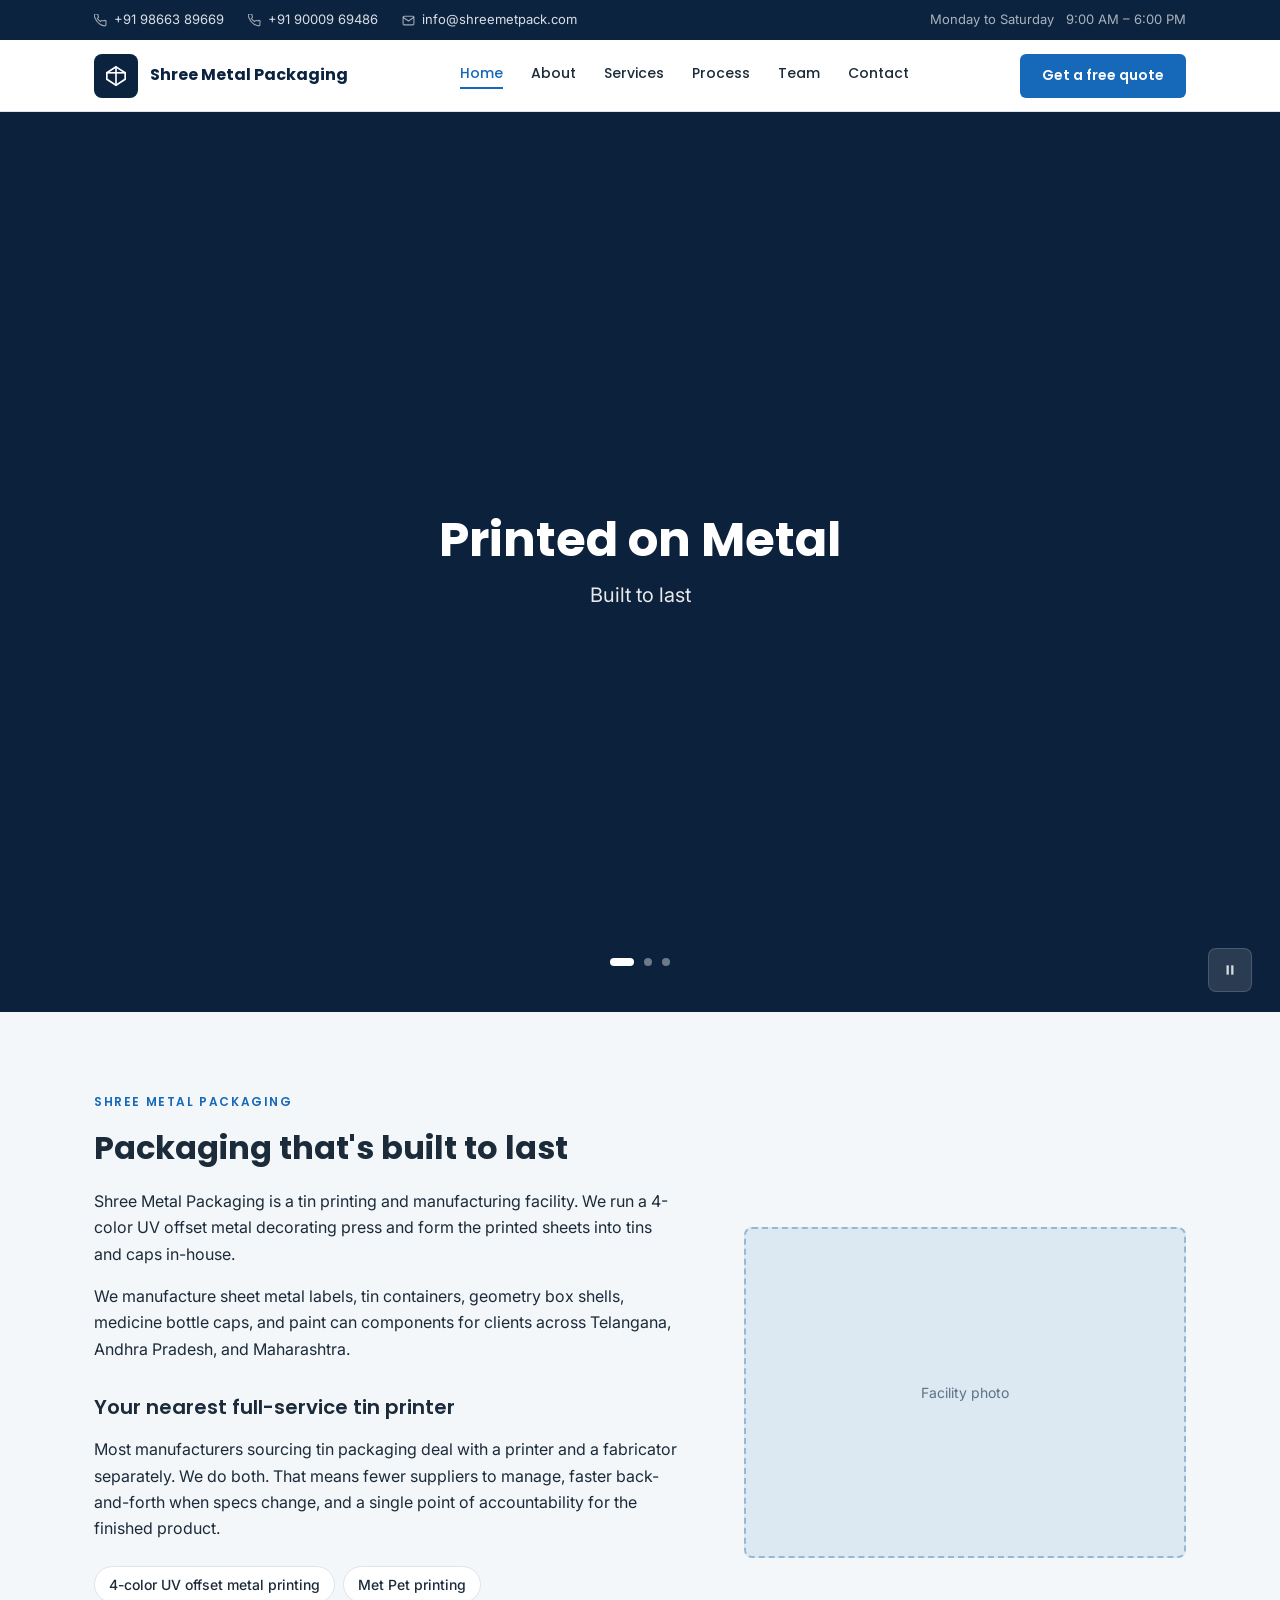
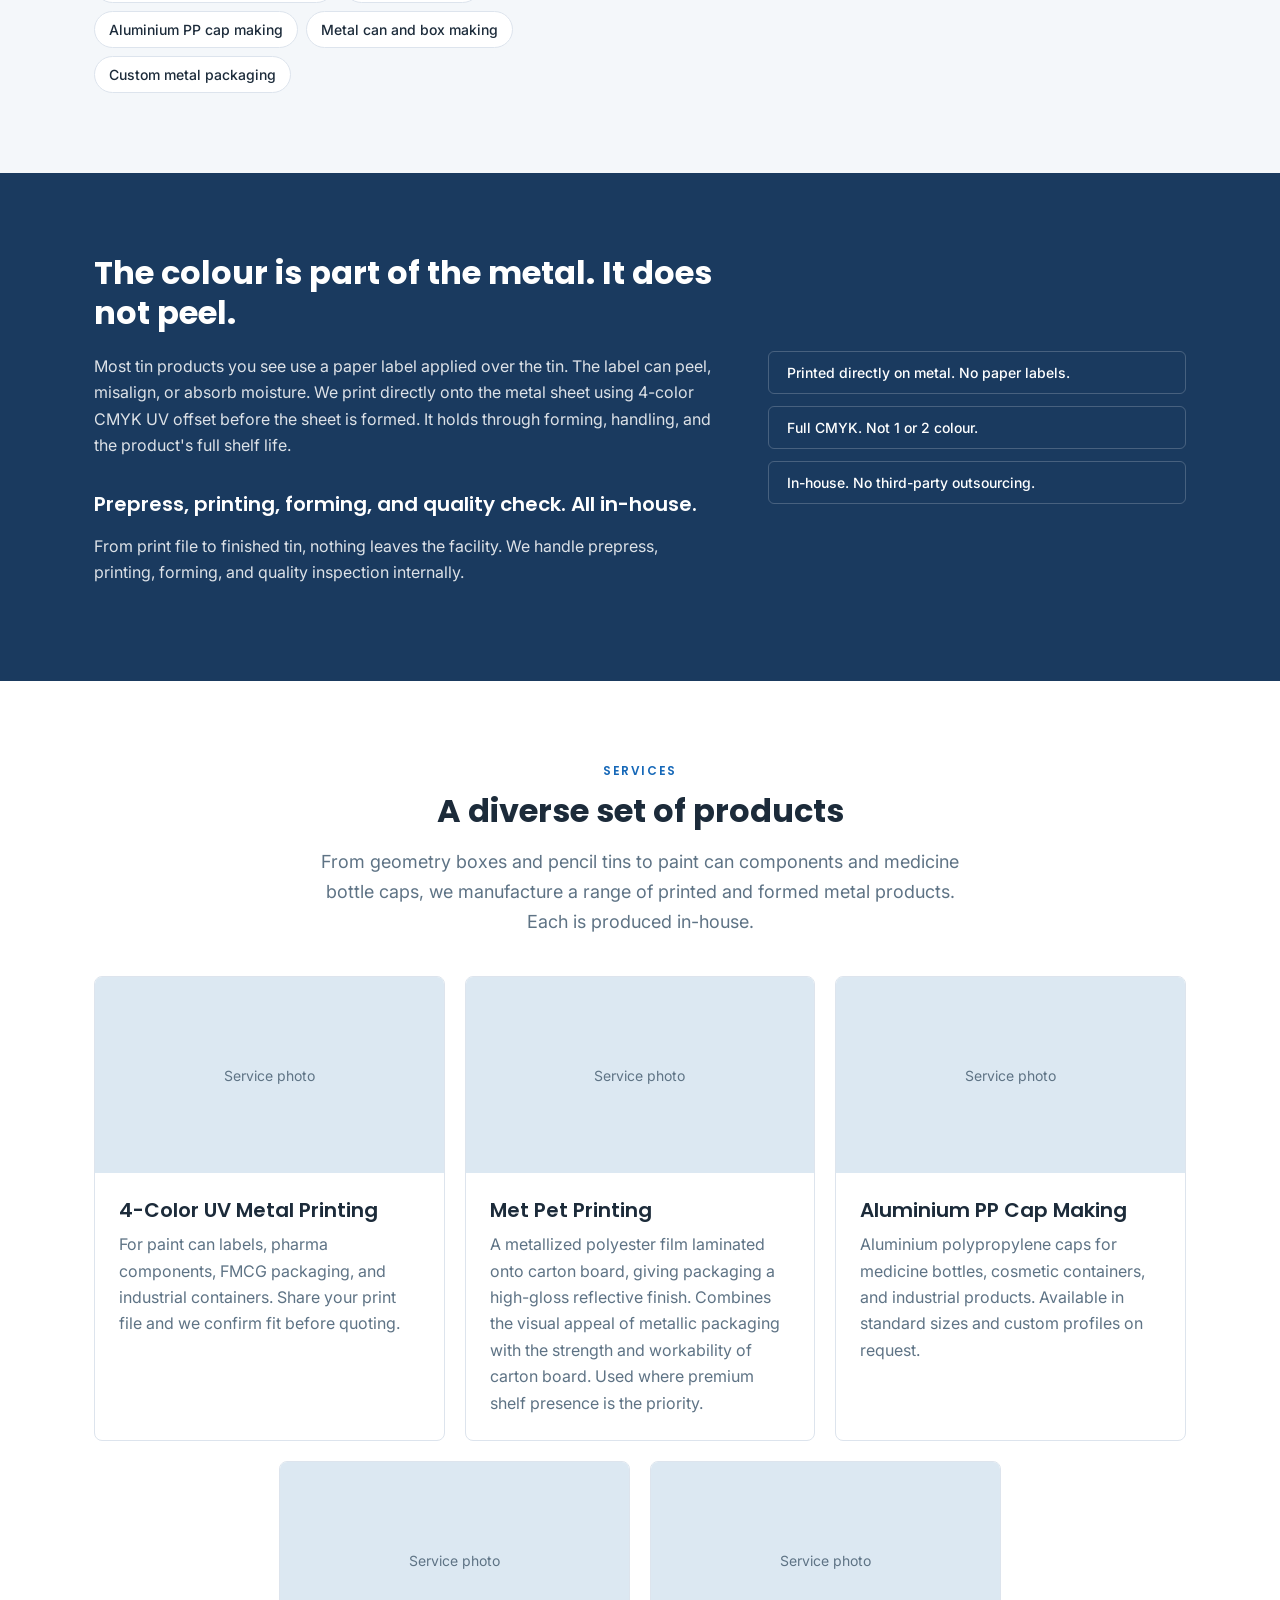
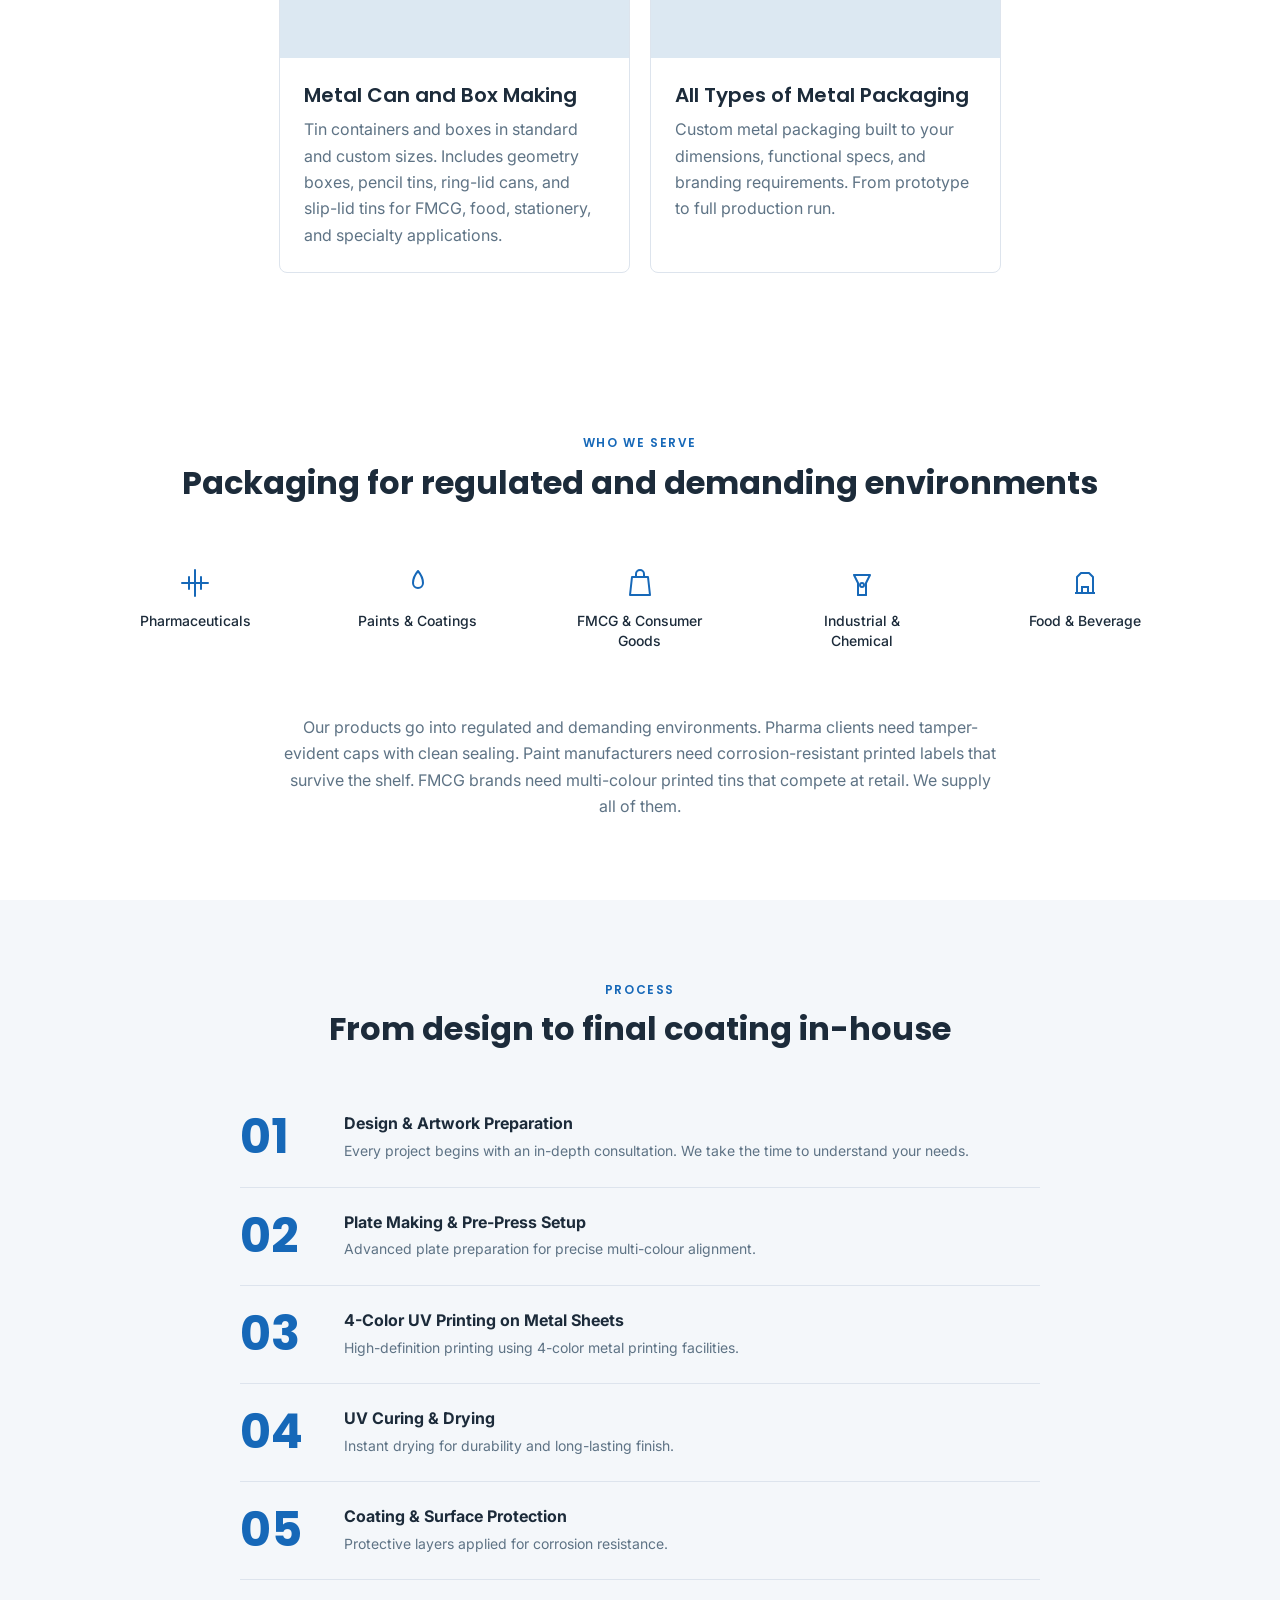
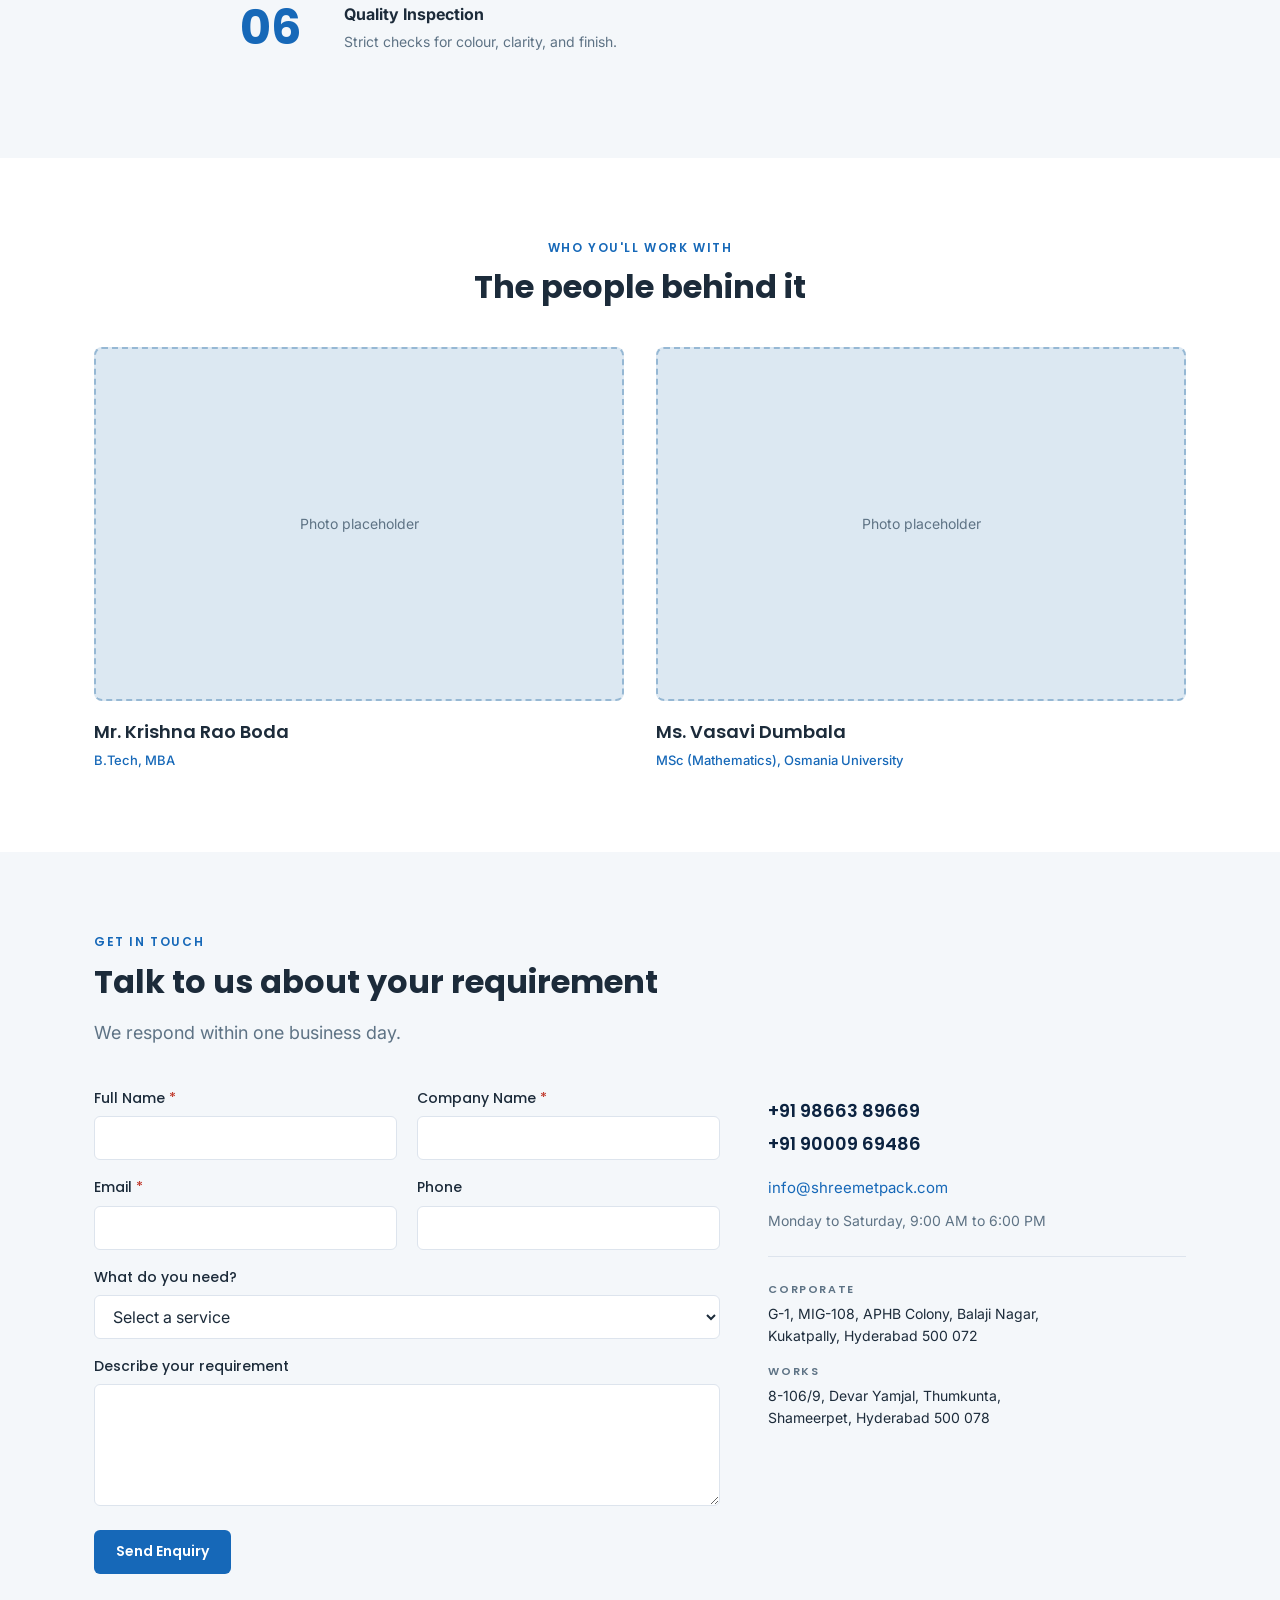
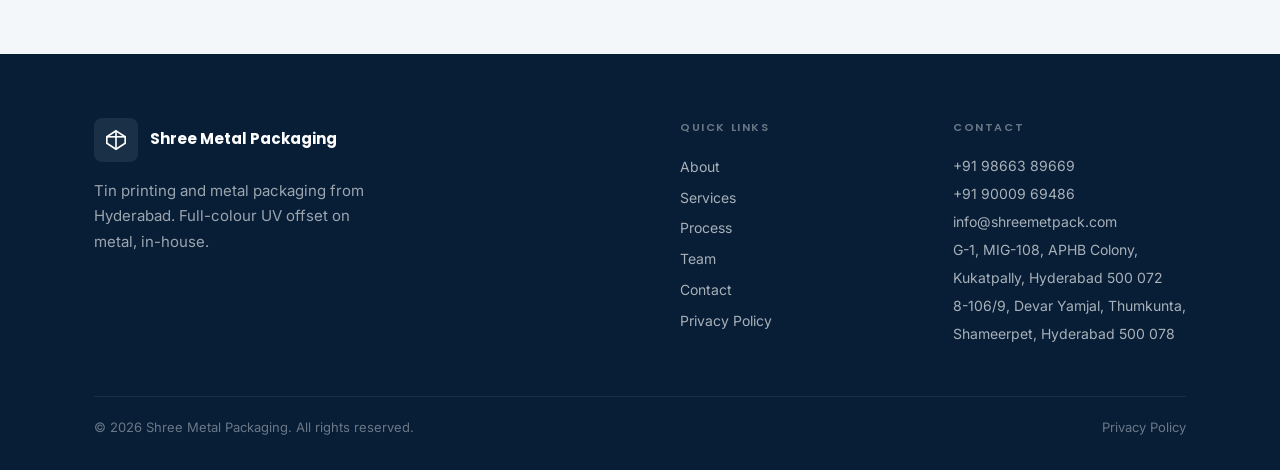
<file: index.html>
<!DOCTYPE html>
<html lang="en">
<head>
  <meta charset="UTF-8" />
  <meta name="viewport" content="width=device-width, initial-scale=1.0" />
  <title>Shree Metal Packaging | Metal Tin Printing and Packaging, Hyderabad</title>
  <meta name="description" content="In-house 4-color UV offset metal printing, tin making, and cap manufacturing from our Hyderabad facility. Serving pharma, FMCG, paint, and industrial manufacturers across South India." />
  <link rel="preconnect" href="https://fonts.googleapis.com" />
  <link rel="preconnect" href="https://fonts.gstatic.com" crossorigin />
  <link href="https://fonts.googleapis.com/css2?family=Inter:wght@400;500&family=Poppins:wght@400;500;600;700&display=swap" rel="stylesheet" />
  <link rel="stylesheet" href="css/main.css" />
</head>
<body>

<a class="skip-link" href="#main-content">Skip to main content</a>

<!-- ── TOPBAR ─────────────────────────────────────────── -->
<div class="topbar">
  <div class="container">
    <div class="topbar-left">
      <div class="topbar-item">
        <svg viewBox="0 0 24 24" aria-hidden="true"><path d="M22 16.92v3a2 2 0 01-2.18 2 19.79 19.79 0 01-8.63-3.07A19.5 19.5 0 013.07 9.81 19.79 19.79 0 01.4 1.14 2 2 0 012.38 0h3a2 2 0 012 1.72 12.84 12.84 0 00.7 2.81 2 2 0 01-.45 2.11L6.09 7.91a16 16 0 006 6l1.27-1.27a2 2 0 012.11-.45 12.84 12.84 0 002.81.7A2 2 0 0122 14.92z"/></svg>
        <a href="tel:+919866389669">+91 98663 89669</a>
      </div>
      <div class="topbar-item">
        <svg viewBox="0 0 24 24" aria-hidden="true"><path d="M22 16.92v3a2 2 0 01-2.18 2 19.79 19.79 0 01-8.63-3.07A19.5 19.5 0 013.07 9.81 19.79 19.79 0 01.4 1.14 2 2 0 012.38 0h3a2 2 0 012 1.72 12.84 12.84 0 00.7 2.81 2 2 0 01-.45 2.11L6.09 7.91a16 16 0 006 6l1.27-1.27a2 2 0 012.11-.45 12.84 12.84 0 002.81.7A2 2 0 0122 14.92z"/></svg>
        <a href="tel:+919000969486">+91 90009 69486</a>
      </div>
      <div class="topbar-item">
        <svg viewBox="0 0 24 24" aria-hidden="true"><path d="M4 4h16c1.1 0 2 .9 2 2v12c0 1.1-.9 2-2 2H4c-1.1 0-2-.9-2-2V6c0-1.1.9-2 2-2z"/><polyline points="22,6 12,13 2,6"/></svg>
        <a href="mailto:info@shreemetpack.com">info@shreemetpack.com</a>
      </div>
    </div>
    <span class="topbar-hours">Monday to Saturday &nbsp; 9:00 AM – 6:00 PM</span>
  </div>
</div>

<!-- ── HEADER ─────────────────────────────────────────── -->
<header>
  <div class="container">
    <div class="header-inner">
      <a href="#hero" class="logo" aria-label="Shree Metal Packaging — home">
        <div class="logo-box" aria-hidden="true">
          <svg viewBox="0 0 24 24"><polygon points="12 2 22 8.5 22 15.5 12 22 2 15.5 2 8.5 12 2"/><line x1="12" y1="2" x2="12" y2="22"/><line x1="2" y1="8.5" x2="22" y2="8.5"/></svg>
        </div>
        <span class="logo-name">Shree Metal Packaging</span>
      </a>

      <nav class="nav-links" aria-label="Main navigation">
        <a href="#hero">Home</a>
        <a href="#about">About</a>
        <a href="#services">Services</a>
        <a href="#process">Process</a>
        <a href="#team">Team</a>
        <a href="#contact">Contact</a>
      </nav>

      <a href="#contact" class="btn-primary header-cta">Get a free quote</a>

      <button class="hamburger" id="hamburger" aria-label="Toggle navigation menu" aria-expanded="false" aria-controls="mobileNav">
        <span></span><span></span><span></span>
      </button>
    </div>
  </div>

  <nav class="mobile-nav" id="mobileNav" aria-label="Mobile navigation">
    <a href="#hero">Home</a>
    <a href="#about">About</a>
    <a href="#services">Services</a>
    <a href="#process">Process</a>
    <a href="#team">Team</a>
    <a href="#contact">Contact</a>
    <a href="#contact" class="btn-primary mobile-cta">Get a free quote</a>
  </nav>
</header>

<main id="main-content">

<!-- ── HERO ───────────────────────────────────────────── -->
<section id="hero" class="hero-slider" tabindex="0" aria-label="Introduction">

  <div class="hero-slide active" aria-hidden="false">
    <div class="slide-bg slide-bg-1" role="img" aria-label="4-colour press running a sheet"></div>
    <div class="slide-overlay" aria-hidden="true"></div>
    <div class="slide-content">
      <h1>Printed on Metal</h1>
      <p class="hero-sub">Built to last</p>
    </div>
  </div>

  <div class="hero-slide" aria-hidden="true">
    <div class="slide-bg slide-bg-2" role="img" aria-label="Finished products: geometry boxes, paint cans, caps"></div>
    <div class="slide-overlay" aria-hidden="true"></div>
    <div class="slide-content">
      <h1>Geometry Boxes to Paint Cans</h1>
      <p class="hero-sub">Printed and formed in-house</p>
    </div>
  </div>

  <div class="hero-slide" aria-hidden="true">
    <div class="slide-bg slide-bg-3" role="img" aria-label="Wide facility floor shot"></div>
    <div class="slide-overlay" aria-hidden="true"></div>
    <div class="slide-content">
      <h1>Shree Metal Packaging</h1>
      <p class="hero-sub">Hyderabad, India</p>
    </div>
  </div>

  <div class="hero-dots" role="tablist" aria-label="Hero slides">
    <button class="hero-dot active" role="tab" aria-selected="true" aria-label="Slide 1 of 3"></button>
    <button class="hero-dot" role="tab" aria-selected="false" aria-label="Slide 2 of 3"></button>
    <button class="hero-dot" role="tab" aria-selected="false" aria-label="Slide 3 of 3"></button>
  </div>

  <button class="hero-pause" id="heroPause" aria-label="Pause slideshow">
    <svg class="icon-pause" viewBox="0 0 24 24" aria-hidden="true"><rect x="6" y="4" width="4" height="16"/><rect x="14" y="4" width="4" height="16"/></svg>
    <svg class="icon-play" viewBox="0 0 24 24" aria-hidden="true"><polygon points="5 3 19 12 5 21 5 3"/></svg>
  </button>

</section>

<!-- ── ABOUT ──────────────────────────────────────────── -->
<section id="about" class="section-alt" aria-labelledby="about-heading">
  <div class="container">
    <div class="about-grid">

      <div class="about-body">
        <p class="eyebrow">Shree Metal Packaging</p>
        <h2 id="about-heading">Packaging that's built to last</h2>
        <p>Shree Metal Packaging is a tin printing and manufacturing facility. We run a 4-color UV offset metal decorating press and form the printed sheets into tins and caps in-house.</p>
        <p>We manufacture sheet metal labels, tin containers, geometry box shells, medicine bottle caps, and paint can components for clients across Telangana, Andhra Pradesh, and Maharashtra.</p>
        <h3>Your nearest full-service tin printer</h3>
        <p>Most manufacturers sourcing tin packaging deal with a printer and a fabricator separately. We do both. That means fewer suppliers to manage, faster back-and-forth when specs change, and a single point of accountability for the finished product.</p>
        <div class="pill-group">
          <span class="pill">4-color UV offset metal printing</span>
          <span class="pill">Met Pet printing</span>
          <span class="pill">Aluminium PP cap making</span>
          <span class="pill">Metal can and box making</span>
          <span class="pill">Custom metal packaging</span>
        </div>
      </div>

      <div class="placeholder-img about-img" role="img" aria-label="Shree Metal Packaging facility interior">
        <span>Facility photo</span>
      </div>

    </div>
  </div>
</section>

<!-- ── PRINTING USP ──────────────────────────────────── -->
<section id="printing" aria-labelledby="printing-heading">
  <div class="container">
    <div class="printing-grid">

      <div class="printing-body">
        <h2 id="printing-heading">The colour is part of the metal. It does not peel.</h2>
        <p>Most tin products you see use a paper label applied over the tin. The label can peel, misalign, or absorb moisture. We print directly onto the metal sheet using 4-color CMYK UV offset before the sheet is formed. It holds through forming, handling, and the product's full shelf life.</p>
        <h3>Prepress, printing, forming, and quality check. All in-house.</h3>
        <p>From print file to finished tin, nothing leaves the facility. We handle prepress, printing, forming, and quality inspection internally.</p>
      </div>

      <div class="printing-pills">
        <div class="pill-dark">Printed directly on metal. No paper labels.</div>
        <div class="pill-dark">Full CMYK. Not 1 or 2 colour.</div>
        <div class="pill-dark">In-house. No third-party outsourcing.</div>
      </div>

    </div>
  </div>
</section>

<!-- ── SERVICES ───────────────────────────────────────── -->
<section id="services" aria-labelledby="services-heading">
  <div class="container">
    <div class="section-header center">
      <p class="eyebrow">Services</p>
      <h2 id="services-heading">A diverse set of products</h2>
      <p class="section-lead">From geometry boxes and pencil tins to paint can components and medicine bottle caps, we manufacture a range of printed and formed metal products. Each is produced in-house.</p>
    </div>

    <div class="services-grid">

      <article class="card">
        <div class="card-image" role="img" aria-label="4-Color UV Metal Printing">
          <span>Service photo</span>
        </div>
        <div class="card-body">
          <h3>4-Color UV Metal Printing</h3>
          <p>For paint can labels, pharma components, FMCG packaging, and industrial containers. Share your print file and we confirm fit before quoting.</p>
        </div>
      </article>

      <article class="card">
        <div class="card-image" role="img" aria-label="Met Pet Printing">
          <span>Service photo</span>
        </div>
        <div class="card-body">
          <h3>Met Pet Printing</h3>
          <p>A metallized polyester film laminated onto carton board, giving packaging a high-gloss reflective finish. Combines the visual appeal of metallic packaging with the strength and workability of carton board. Used where premium shelf presence is the priority.</p>
        </div>
      </article>

      <article class="card">
        <div class="card-image" role="img" aria-label="Aluminium PP Cap Making">
          <span>Service photo</span>
        </div>
        <div class="card-body">
          <h3>Aluminium PP Cap Making</h3>
          <p>Aluminium polypropylene caps for medicine bottles, cosmetic containers, and industrial products. Available in standard sizes and custom profiles on request.</p>
        </div>
      </article>

      <article class="card">
        <div class="card-image" role="img" aria-label="Metal Can and Box Making">
          <span>Service photo</span>
        </div>
        <div class="card-body">
          <h3>Metal Can and Box Making</h3>
          <p>Tin containers and boxes in standard and custom sizes. Includes geometry boxes, pencil tins, ring-lid cans, and slip-lid tins for FMCG, food, stationery, and specialty applications.</p>
        </div>
      </article>

      <article class="card">
        <div class="card-image" role="img" aria-label="All Types of Metal Packaging">
          <span>Service photo</span>
        </div>
        <div class="card-body">
          <h3>All Types of Metal Packaging</h3>
          <p>Custom metal packaging built to your dimensions, functional specs, and branding requirements. From prototype to full production run.</p>
        </div>
      </article>

    </div>

  </div>
</section>

<!-- ── INDUSTRIES ─────────────────────────────────────── -->
<section id="industries" aria-labelledby="industries-heading">
  <div class="container">
    <div class="section-header center">
      <p class="eyebrow">Who we serve</p>
      <h2 id="industries-heading">Packaging for regulated and demanding environments</h2>
    </div>
    <div class="industries-grid">
      <div class="industry-tile">
        <svg viewBox="0 0 32 32" aria-hidden="true"><path d="M16 3v26M3 16h26M10 10v12M22 10v12" stroke="currentColor" stroke-width="2" fill="none" stroke-linecap="round"/></svg>
        <span>Pharmaceuticals</span>
      </div>
      <div class="industry-tile">
        <svg viewBox="0 0 32 32" aria-hidden="true"><path d="M16 4c0 0-5 6-5 12a5 5 0 0010 0c0-6-5-12-5-12z" stroke="currentColor" stroke-width="2" fill="none" stroke-linejoin="round"/></svg>
        <span>Paints & Coatings</span>
      </div>
      <div class="industry-tile">
        <svg viewBox="0 0 32 32" aria-hidden="true"><path d="M8 10h16l2 18H6L8 10z" stroke="currentColor" stroke-width="2" fill="none" stroke-linejoin="round"/><path d="M12 10V7a4 4 0 018 0v3" stroke="currentColor" stroke-width="2" fill="none"/></svg>
        <span>FMCG & Consumer Goods</span>
      </div>
      <div class="industry-tile">
        <svg viewBox="0 0 32 32" aria-hidden="true"><path d="M12 28V16l-4-8h16l-4 8v12H12z" stroke="currentColor" stroke-width="2" fill="none" stroke-linejoin="round"/><path d="M12 28h8" stroke="currentColor" stroke-width="2" stroke-linecap="round"/><circle cx="16" cy="18" r="2" stroke="currentColor" stroke-width="2" fill="none"/></svg>
        <span>Industrial & Chemical</span>
      </div>
      <div class="industry-tile">
        <svg viewBox="0 0 32 32" aria-hidden="true"><path d="M6 26h20M8 26V10l4-4h8l4 4v16" stroke="currentColor" stroke-width="2" fill="none" stroke-linejoin="round"/><path d="M13 20h6v6h-6z" stroke="currentColor" stroke-width="2" fill="none"/></svg>
        <span>Food & Beverage</span>
      </div>
    </div>
    <p class="industries-lead">Our products go into regulated and demanding environments. Pharma clients need tamper-evident caps with clean sealing. Paint manufacturers need corrosion-resistant printed labels that survive the shelf. FMCG brands need multi-colour printed tins that compete at retail. We supply all of them.</p>
  </div>
</section>

<!-- ── PROCESS ────────────────────────────────────────── -->
<section id="process" class="section-alt" aria-labelledby="process-heading">
  <div class="container">
    <div class="section-header center">
      <p class="eyebrow">Process</p>
      <h2 id="process-heading">From design to final coating in-house</h2>
    </div>

    <div class="process-grid">
      <div class="process-step">
        <div class="step-number" aria-hidden="true">01</div>
        <div class="step-content">
          <p class="step-title">Design & Artwork Preparation</p>
          <p class="step-body">Every project begins with an in-depth consultation. We take the time to understand your needs.</p>
        </div>
      </div>
      <div class="process-step">
        <div class="step-number" aria-hidden="true">02</div>
        <div class="step-content">
          <p class="step-title">Plate Making & Pre-Press Setup</p>
          <p class="step-body">Advanced plate preparation for precise multi-colour alignment.</p>
        </div>
      </div>
      <div class="process-step">
        <div class="step-number" aria-hidden="true">03</div>
        <div class="step-content">
          <p class="step-title">4-Color UV Printing on Metal Sheets</p>
          <p class="step-body">High-definition printing using 4-color metal printing facilities.</p>
        </div>
      </div>
      <div class="process-step">
        <div class="step-number" aria-hidden="true">04</div>
        <div class="step-content">
          <p class="step-title">UV Curing & Drying</p>
          <p class="step-body">Instant drying for durability and long-lasting finish.</p>
        </div>
      </div>
      <div class="process-step">
        <div class="step-number" aria-hidden="true">05</div>
        <div class="step-content">
          <p class="step-title">Coating & Surface Protection</p>
          <p class="step-body">Protective layers applied for corrosion resistance.</p>
        </div>
      </div>
      <div class="process-step">
        <div class="step-number" aria-hidden="true">06</div>
        <div class="step-content">
          <p class="step-title">Quality Inspection</p>
          <p class="step-body">Strict checks for colour, clarity, and finish.</p>
        </div>
      </div>
    </div>
  </div>
</section>

<!-- ── TEAM ───────────────────────────────────────────── -->
<section id="team" aria-labelledby="team-heading">
  <div class="container">
    <div class="section-header center">
      <p class="eyebrow">Who you'll work with</p>
      <h2 id="team-heading">The people behind it</h2>
    </div>

    <div class="team-grid">
      <div class="team-member">
        <div class="placeholder-img team-photo" role="img" aria-label="Mr. Krishna Rao Boda, Shree Metal Packaging">
          <span>Photo placeholder</span>
        </div>
        <div class="team-name">Mr. Krishna Rao Boda</div>
        <div class="team-credentials">B.Tech, MBA</div>
      </div>
      <div class="team-member">
        <div class="placeholder-img team-photo" role="img" aria-label="Ms. Vasavi Dumbala, Shree Metal Packaging">
          <span>Photo placeholder</span>
        </div>
        <div class="team-name">Ms. Vasavi Dumbala</div>
        <div class="team-credentials">MSc (Mathematics), Osmania University</div>
      </div>
    </div>
  </div>
</section>

<!-- ── CONTACT ────────────────────────────────────────── -->
<section id="contact" class="section-alt" aria-labelledby="contact-heading">
  <div class="container">
    <div class="section-header">
      <p class="eyebrow">Get in touch</p>
      <h2 id="contact-heading">Talk to us about your requirement</h2>
      <p class="section-lead">We respond within one business day.</p>
    </div>

    <div class="contact-grid">

      <form class="contact-form" action="#" method="post" novalidate>
        <div class="form-row">
          <div class="form-group">
            <label for="full-name">Full Name <span class="required" aria-hidden="true">*</span></label>
            <input type="text" id="full-name" name="full_name" autocomplete="name" required />
          </div>
          <div class="form-group">
            <label for="company-name">Company Name <span class="required" aria-hidden="true">*</span></label>
            <input type="text" id="company-name" name="company_name" autocomplete="organization" required />
          </div>
        </div>
        <div class="form-row">
          <div class="form-group">
            <label for="email">Email <span class="required" aria-hidden="true">*</span></label>
            <input type="email" id="email" name="email" autocomplete="email" required />
          </div>
          <div class="form-group">
            <label for="phone">Phone</label>
            <input type="tel" id="phone" name="phone" autocomplete="tel" />
          </div>
        </div>
        <div class="form-group">
          <label for="service">What do you need?</label>
          <select id="service" name="service">
            <option value="">Select a service</option>
            <option value="4-color-printing">4-Color UV Metal Printing</option>
            <option value="met-pet">Met Pet Printing</option>
            <option value="aluminium-caps">Aluminium PP Caps</option>
            <option value="metal-cans">Metal Can and Box Making</option>
            <option value="custom">Custom Packaging</option>
            <option value="other">Other</option>
          </select>
        </div>
        <div class="form-group">
          <label for="requirement">Describe your requirement</label>
          <textarea id="requirement" name="requirement" rows="5"></textarea>
        </div>
        <button type="submit" class="btn-primary form-submit">Send Enquiry</button>
      </form>

      <div class="contact-info">
        <div class="contact-phones">
          <a href="tel:+919866389669">+91 98663 89669</a>
          <a href="tel:+919000969486">+91 90009 69486</a>
        </div>
        <a href="mailto:info@shreemetpack.com" class="contact-email">info@shreemetpack.com</a>
        <div class="contact-hours">Monday to Saturday, 9:00 AM to 6:00 PM</div>
        <hr class="contact-divider" />
        <div class="contact-addr">
          <span class="contact-addr-label">Corporate</span>
          G-1, MIG-108, APHB Colony, Balaji Nagar,<br>
          Kukatpally, Hyderabad 500 072
        </div>
        <div class="contact-addr">
          <span class="contact-addr-label">Works</span>
          8-106/9, Devar Yamjal, Thumkunta,<br>
          Shameerpet, Hyderabad 500 078
        </div>
      </div>

    </div>
  </div>
</section>

</main>

<!-- ── FOOTER ─────────────────────────────────────────── -->
<footer>
  <div class="container">
    <div class="footer-grid">
      <div class="footer-brand">
        <div class="footer-logo">
          <div class="logo-box" aria-hidden="true">
            <svg viewBox="0 0 24 24"><polygon points="12 2 22 8.5 22 15.5 12 22 2 15.5 2 8.5 12 2"/><line x1="12" y1="2" x2="12" y2="22"/><line x1="2" y1="8.5" x2="22" y2="8.5"/></svg>
          </div>
          <span class="footer-logo-name">Shree Metal Packaging</span>
        </div>
        <p class="footer-tagline">Tin printing and metal packaging from Hyderabad. Full-colour UV offset on metal, in-house.</p>
      </div>
      <div class="footer-links-grid">
        <div class="footer-col">
          <span class="footer-col-label">Quick Links</span>
          <ul>
            <li><a href="#about">About</a></li>
            <li><a href="#services">Services</a></li>
            <li><a href="#process">Process</a></li>
            <li><a href="#team">Team</a></li>
            <li><a href="#contact">Contact</a></li>
            <li><a href="privacy.html">Privacy Policy</a></li>
          </ul>
        </div>
        <div class="footer-col">
          <span class="footer-col-label">Contact</span>
          <div class="footer-contact-items">
            <div class="footer-contact-item"><a href="tel:+919866389669">+91 98663 89669</a></div>
            <div class="footer-contact-item"><a href="tel:+919000969486">+91 90009 69486</a></div>
            <div class="footer-contact-item"><a href="mailto:info@shreemetpack.com">info@shreemetpack.com</a></div>
            <div class="footer-contact-item">G-1, MIG-108, APHB Colony, Kukatpally, Hyderabad 500 072</div>
            <div class="footer-contact-item">8-106/9, Devar Yamjal, Thumkunta, Shameerpet, Hyderabad 500 078</div>
          </div>
        </div>
      </div>
    </div>
    <div class="footer-bottom">
      <span>© 2026 Shree Metal Packaging. All rights reserved.</span>
      <a href="privacy.html">Privacy Policy</a>
    </div>
  </div>
</footer>

<script src="js/main.js"></script>
</body>
</html>
</file>
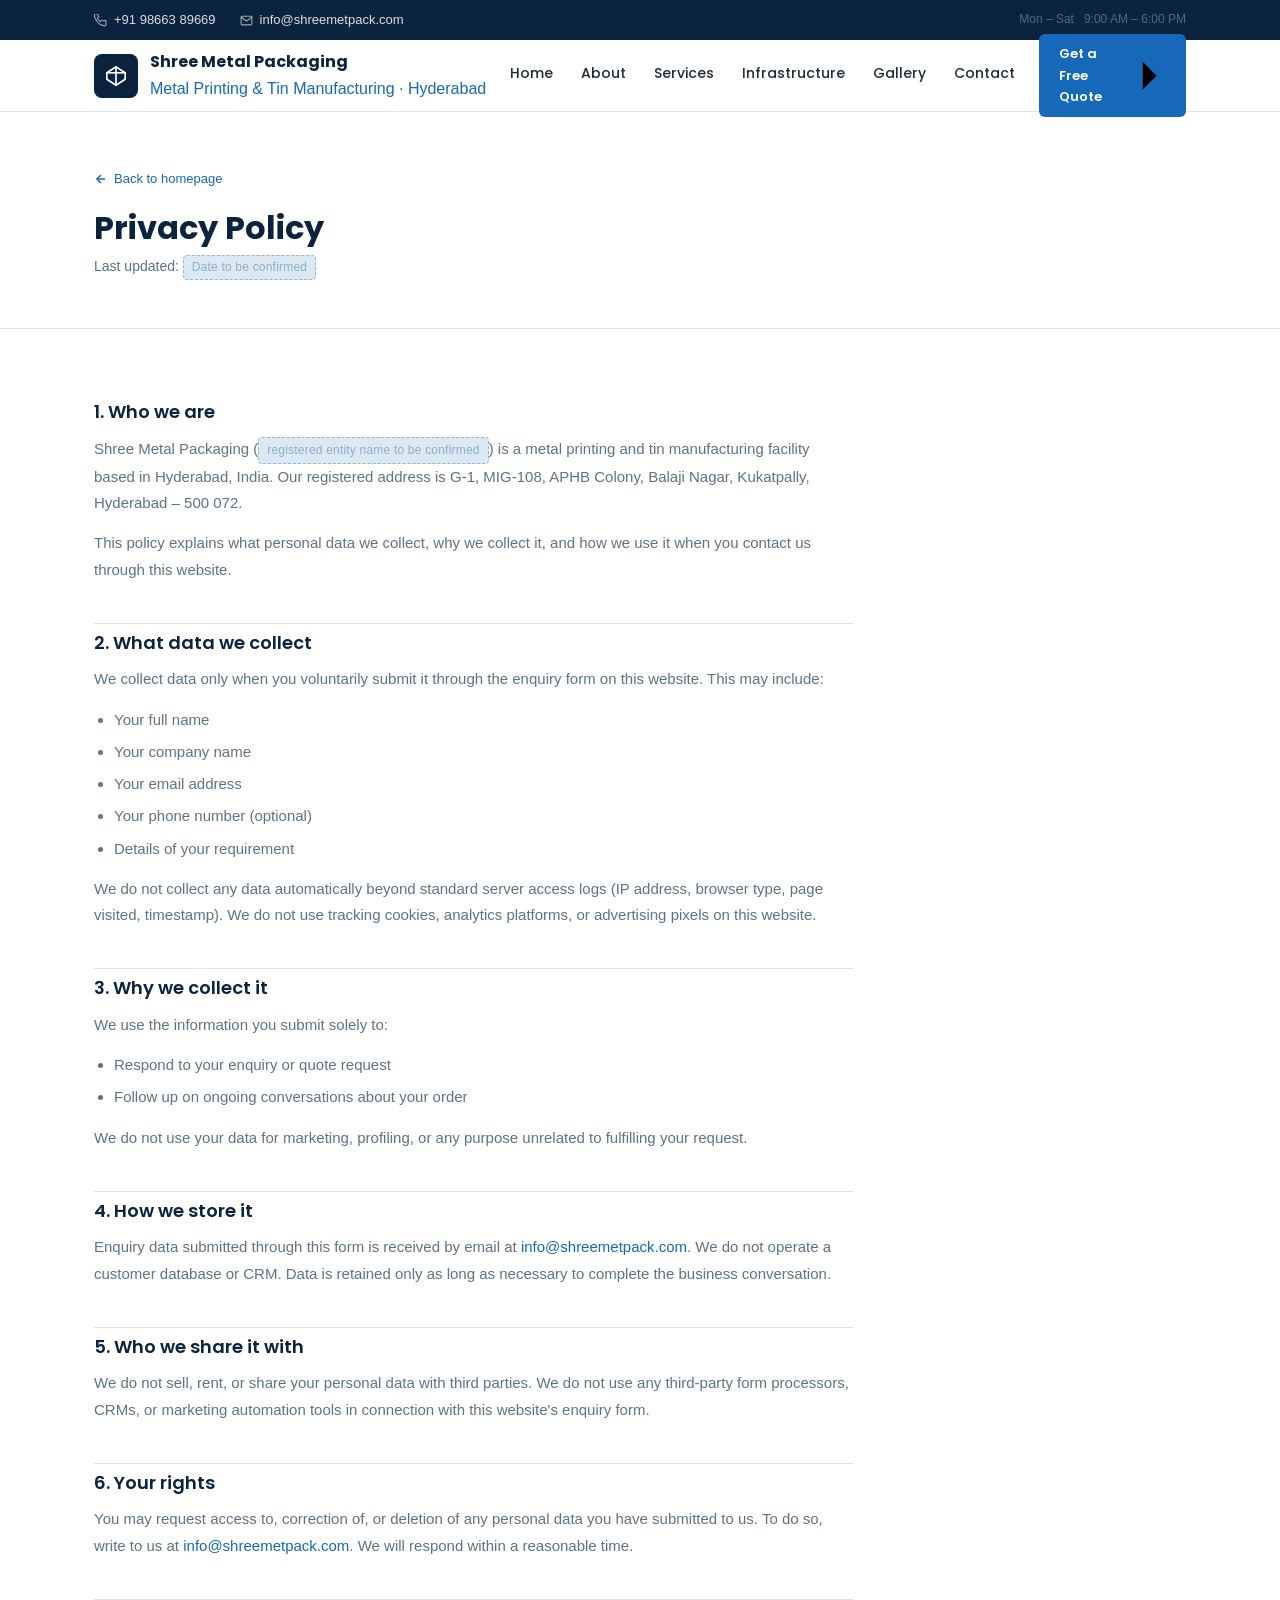
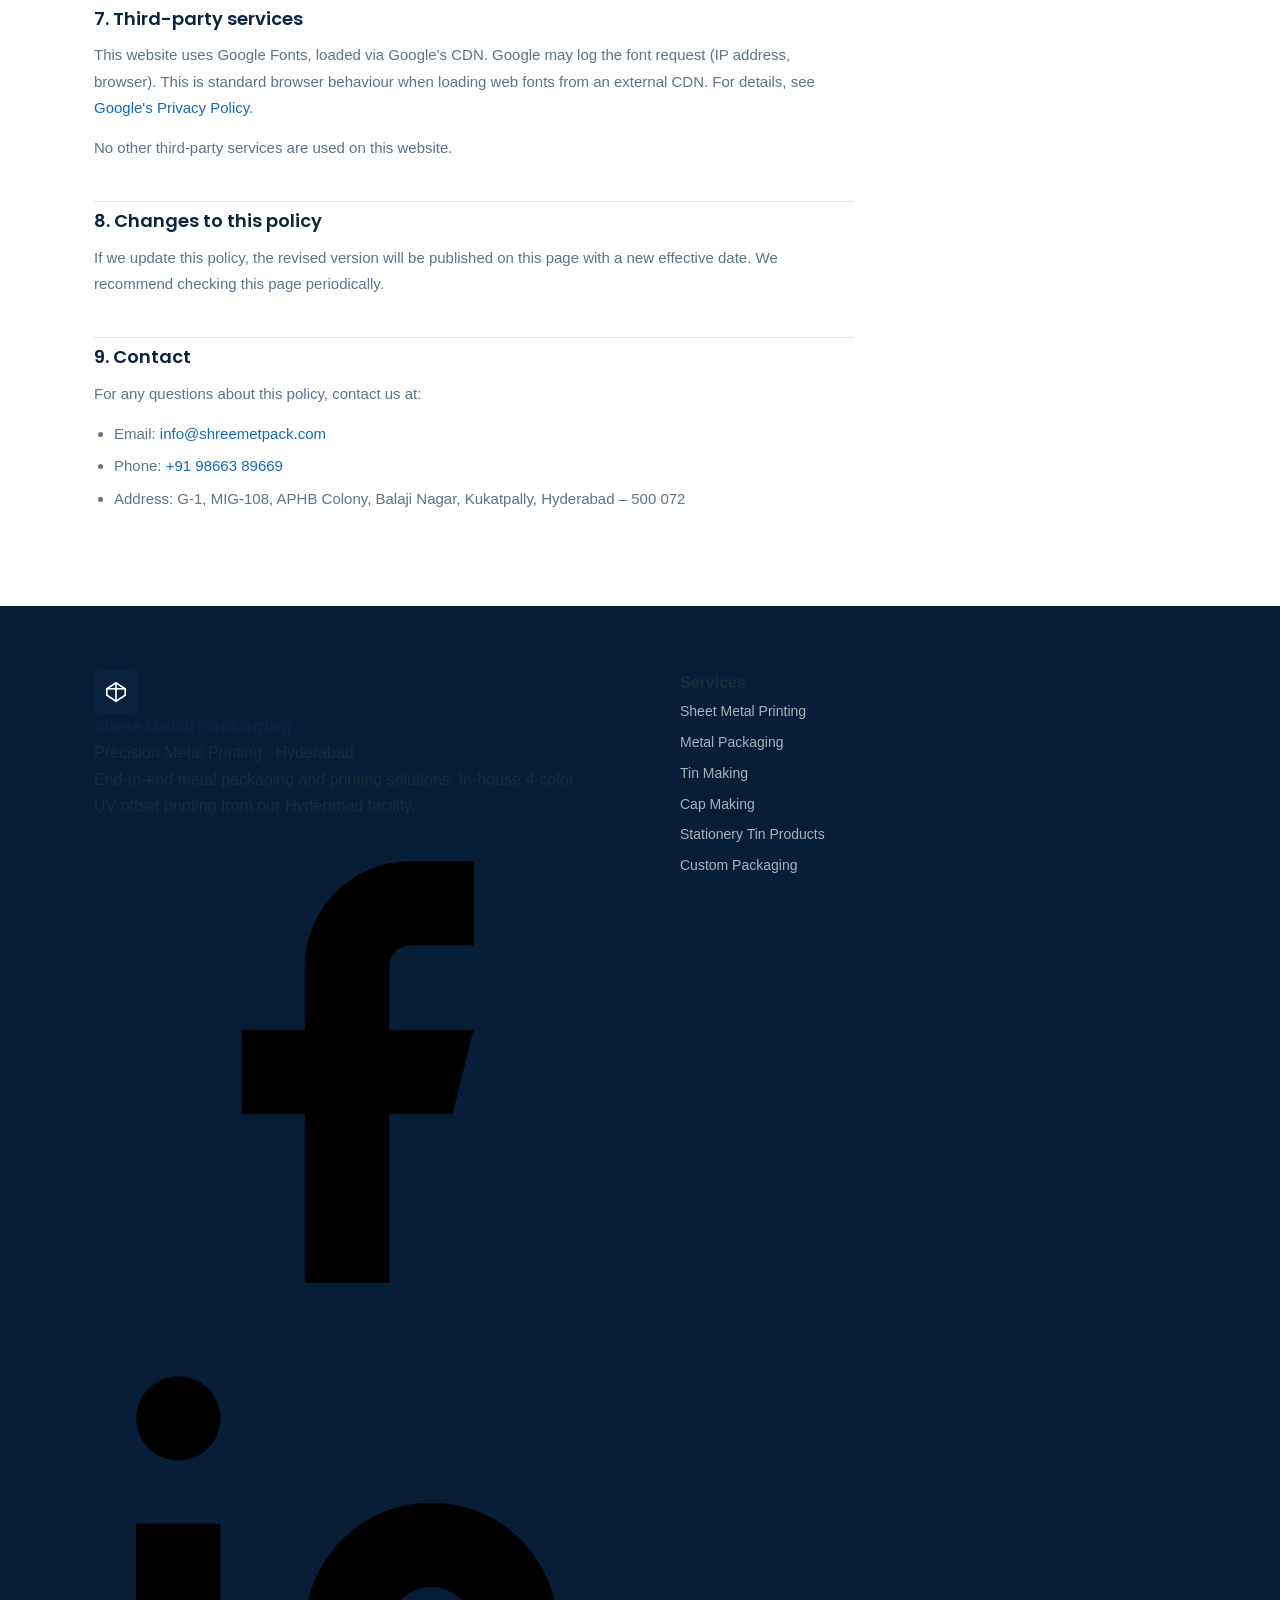
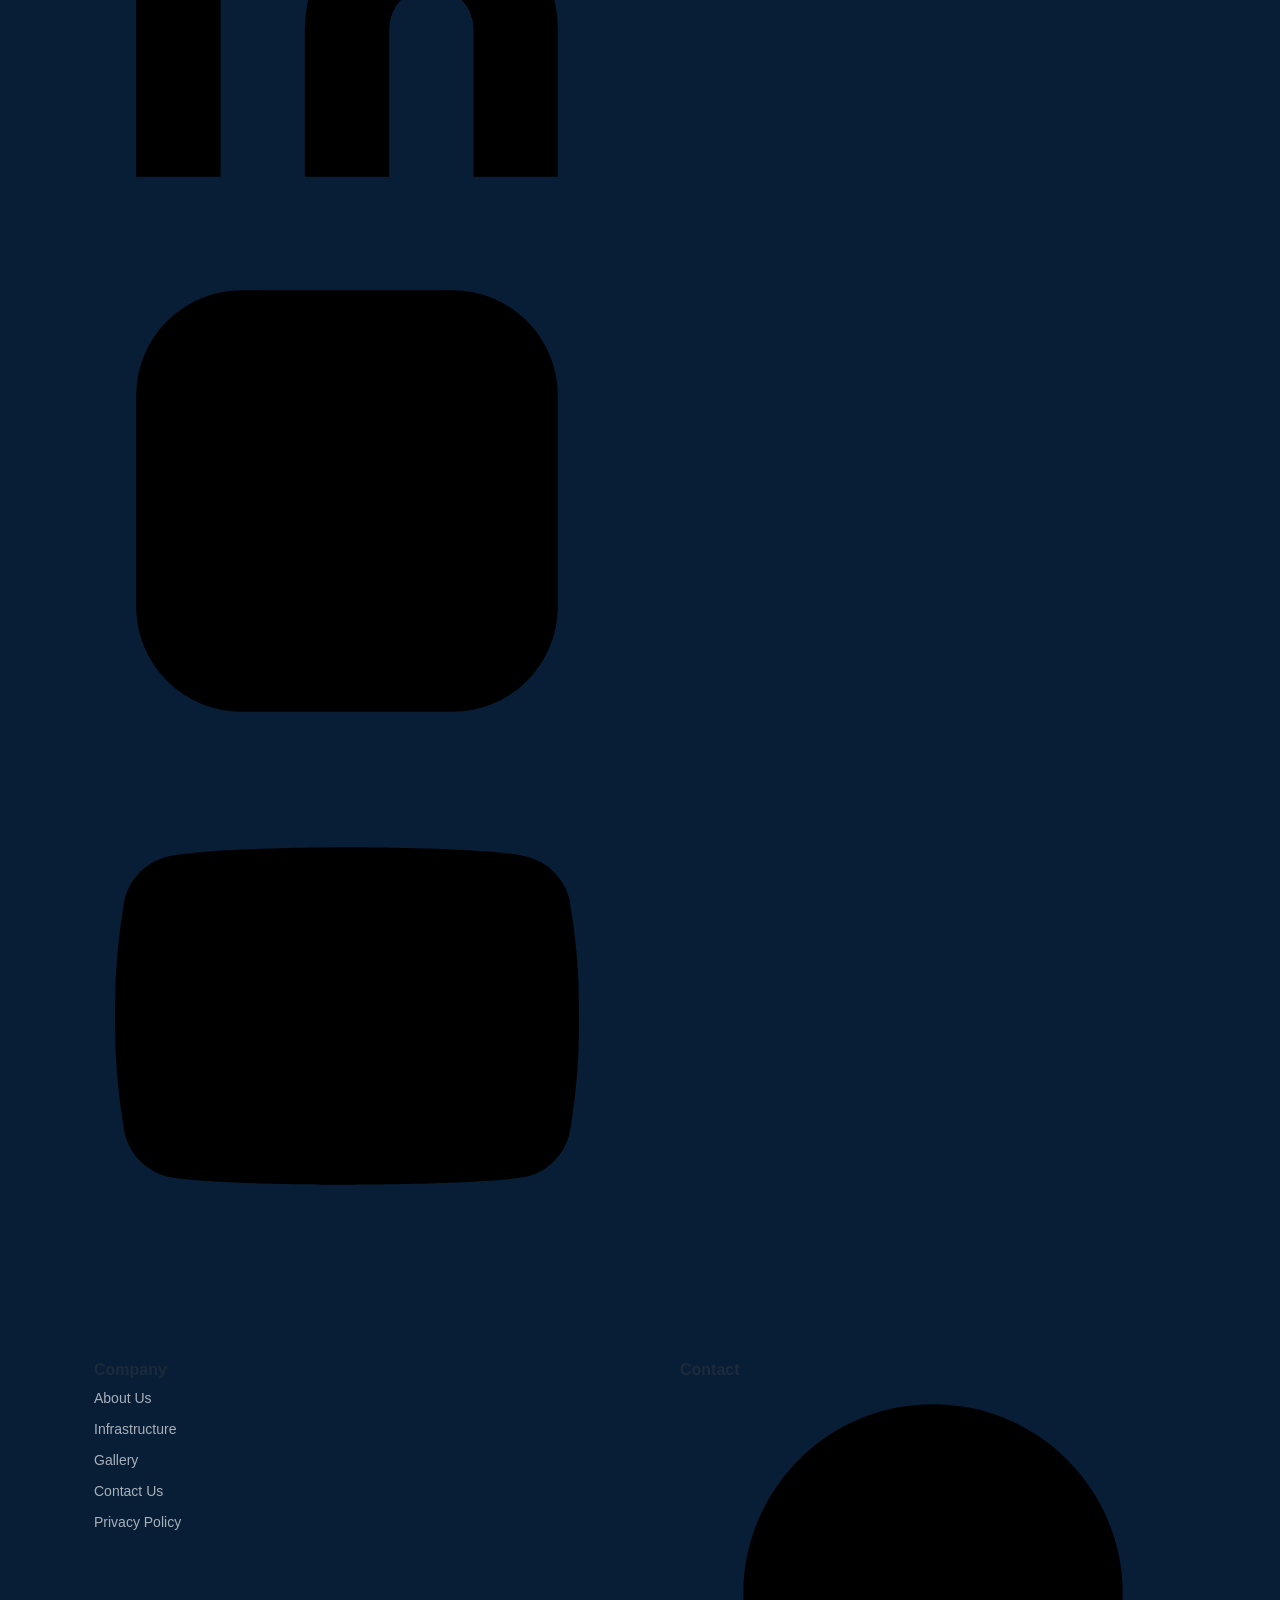
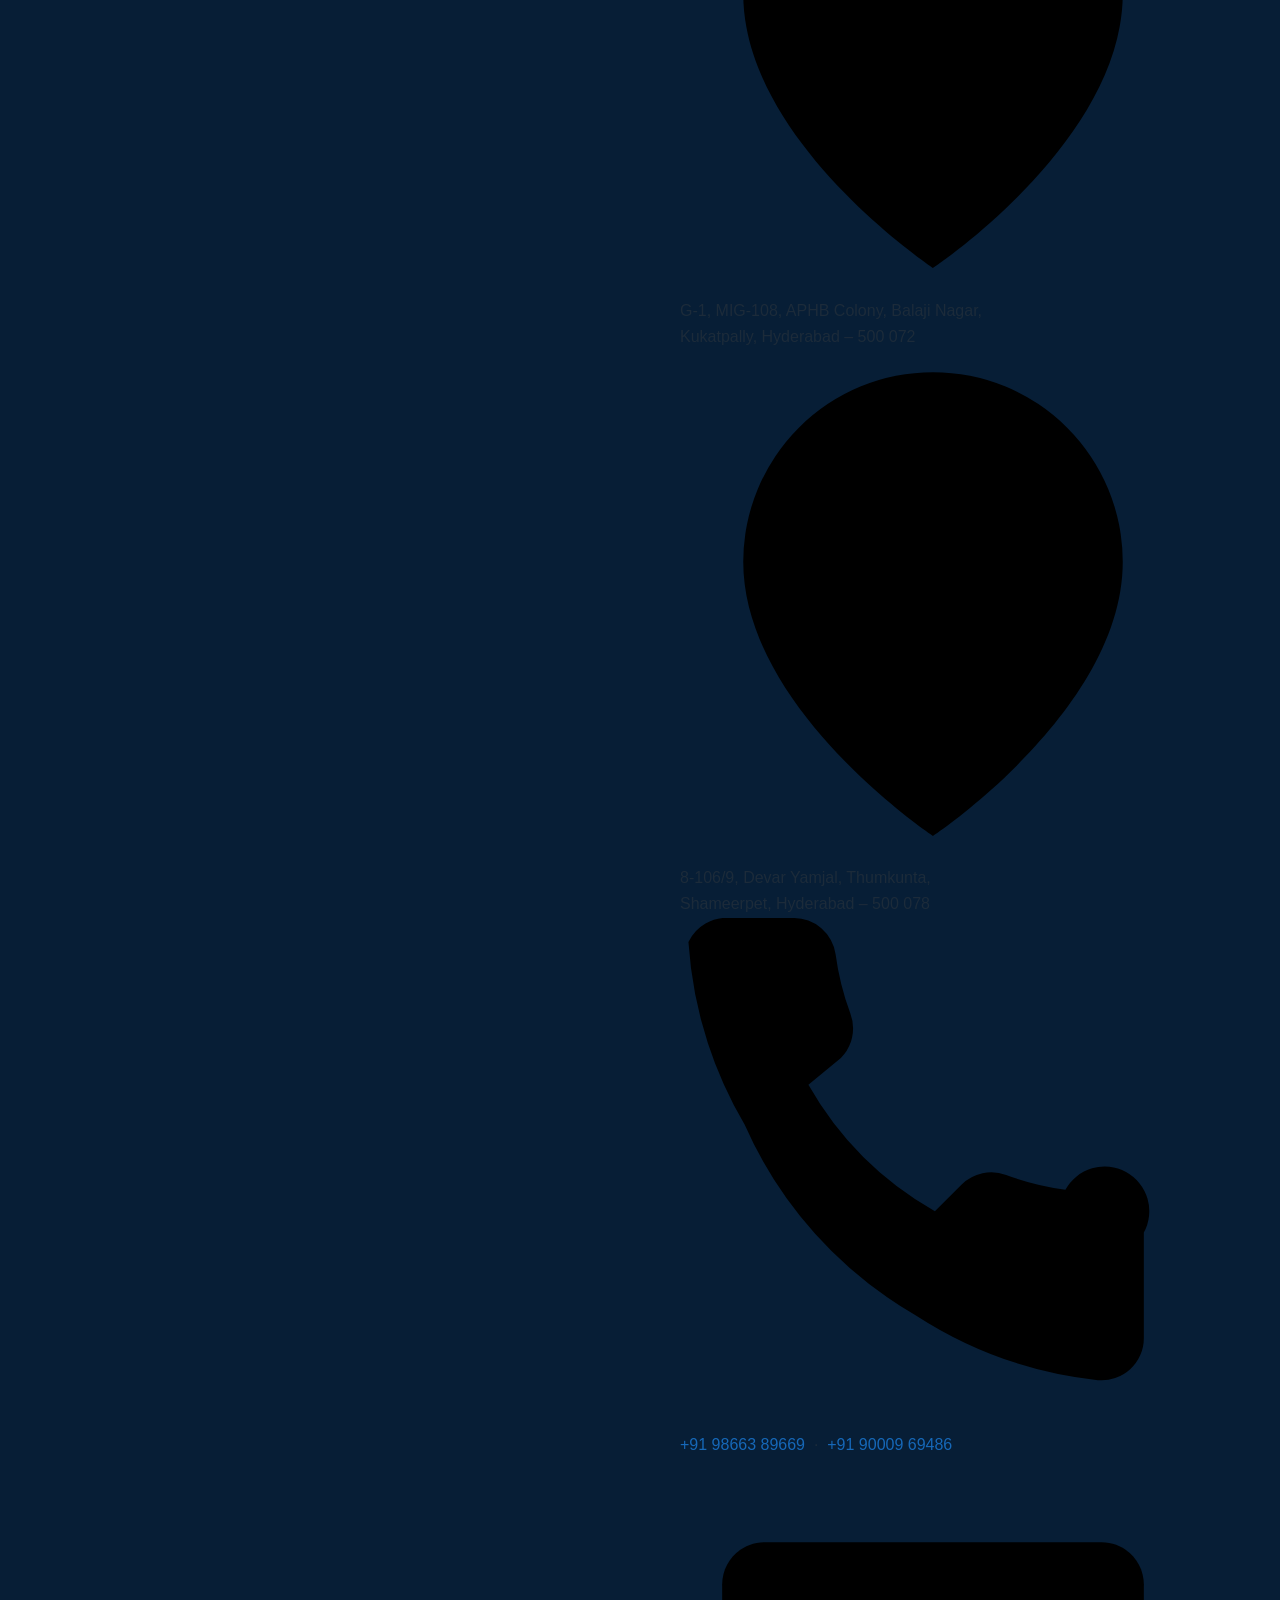
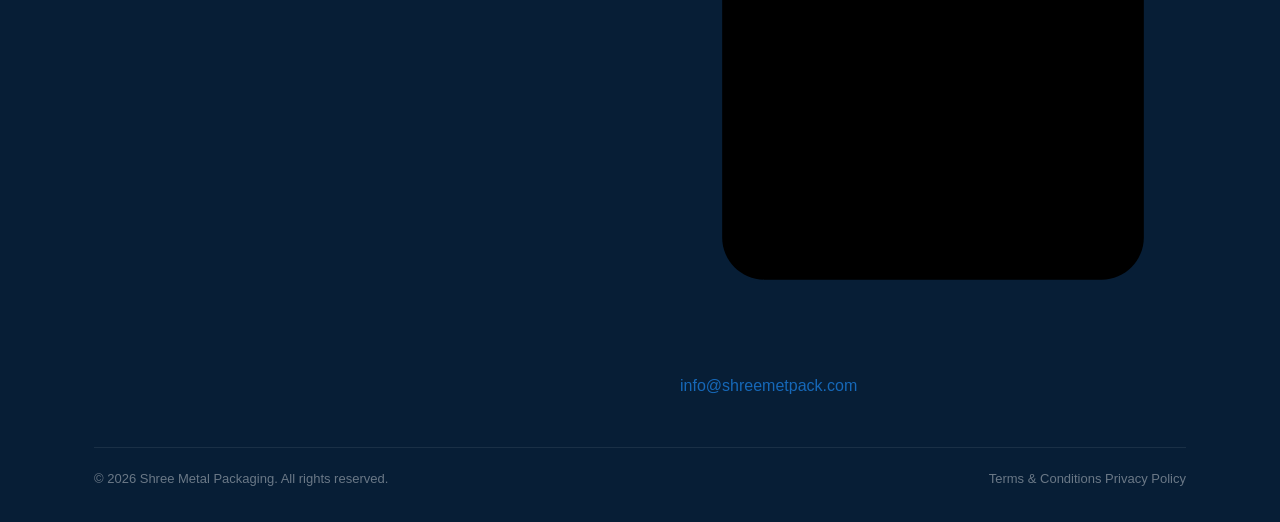
<file: privacy.html>
<!DOCTYPE html>
<html lang="en">
<head>
  <meta charset="UTF-8" />
  <meta name="viewport" content="width=device-width, initial-scale=1.0" />
  <title>Privacy Policy — Shree Metal Packaging</title>
  <meta name="description" content="Privacy policy for Shree Metal Packaging, Hyderabad." />
  <link rel="preconnect" href="https://fonts.googleapis.com" />
  <link rel="preconnect" href="https://fonts.gstatic.com" crossorigin />
  <link href="https://fonts.googleapis.com/css2?family=Poppins:wght@400;500;600;700&display=swap" rel="stylesheet" />
  <link rel="stylesheet" href="css/main.css" />
  <style>
    .policy-hero {
      background: var(--bg-alt);
      padding: 56px 0 48px;
      border-bottom: 1px solid var(--border);
    }
    .policy-hero .back-link {
      display: inline-flex; align-items: center; gap: 6px;
      font-size: 13px; font-weight: 500; color: var(--blue);
      margin-bottom: 20px;
    }
    .policy-hero .back-link svg { width: 14px; height: 14px; stroke: currentColor; fill: none; stroke-width: 2.5; }
    .policy-hero .back-link:hover { text-decoration: underline; }
    .policy-hero .back-link:focus-visible { outline: 2px solid var(--blue); outline-offset: 2px; }
    .policy-hero h1 { font-size: 32px; font-weight: 700; color: var(--dark); margin-bottom: 8px; }
    .policy-hero p  { font-size: 14px; color: var(--muted); }

    .policy-body { padding: 64px 0 80px; }
    .policy-content { max-width: 760px; }
    .policy-content h2 {
      font-size: 18px; font-weight: 600; color: var(--dark);
      margin: 40px 0 12px; padding-top: 8px;
      border-top: 1px solid var(--border);
    }
    .policy-content h2:first-of-type { margin-top: 0; border-top: none; }
    .policy-content p  { font-size: 15px; color: var(--muted); line-height: 1.75; margin-bottom: 14px; }
    .policy-content ul { margin: 0 0 14px 20px; list-style: disc; }
    .policy-content ul li { font-size: 15px; color: var(--muted); line-height: 1.75; margin-bottom: 6px; }
    .policy-content a  { color: var(--blue); }
    .policy-content a:hover { text-decoration: underline; }
    .policy-content a:focus-visible { outline: 2px solid var(--blue); outline-offset: 2px; }

    .policy-placeholder {
      display: inline-block;
      font-size: 12px; font-weight: 500; color: #8aafc9;
      background: #dce8f2; border: 1px dashed #96b8d4;
      padding: 2px 8px; border-radius: 4px; letter-spacing: .2px;
      vertical-align: baseline;
    }
  </style>
</head>
<body>

<!-- ── TOPBAR ─────────────────────────────────────────── -->
<div class="topbar">
  <div class="container">
    <div class="topbar-left">
      <div class="topbar-item">
        <svg viewBox="0 0 24 24" aria-hidden="true"><path d="M22 16.92v3a2 2 0 01-2.18 2 19.79 19.79 0 01-8.63-3.07A19.5 19.5 0 013.07 9.81 19.79 19.79 0 01.4 1.14 2 2 0 012.38 0h3a2 2 0 012 1.72 12.84 12.84 0 00.7 2.81 2 2 0 01-.45 2.11L6.09 7.91a16 16 0 006 6l1.27-1.27a2 2 0 012.11-.45 12.84 12.84 0 002.81.7A2 2 0 0122 14.92z"/></svg>
        <a href="tel:+919866389669">+91 98663 89669</a>
      </div>
      <div class="topbar-item">
        <svg viewBox="0 0 24 24" aria-hidden="true"><path d="M4 4h16c1.1 0 2 .9 2 2v12c0 1.1-.9 2-2 2H4c-1.1 0-2-.9-2-2V6c0-1.1.9-2 2-2z"/><polyline points="22,6 12,13 2,6"/></svg>
        <a href="mailto:info@shreemetpack.com">info@shreemetpack.com</a>
      </div>
    </div>
    <span style="font-size:12px; color:#4a6a84;">Mon – Sat &nbsp; 9:00 AM – 6:00 PM</span>
  </div>
</div>

<!-- ── HEADER ─────────────────────────────────────────── -->
<header>
  <div class="container">
    <div class="header-inner">
      <a href="index.html" class="logo" aria-label="Shree Metal Packaging — home">
        <div class="logo-box" aria-hidden="true">
          <svg viewBox="0 0 24 24"><polygon points="12 2 22 8.5 22 15.5 12 22 2 15.5 2 8.5 12 2"/><line x1="12" y1="2" x2="12" y2="22"/><line x1="2" y1="8.5" x2="22" y2="8.5"/></svg>
        </div>
        <div>
          <div class="logo-name">Shree Metal Packaging</div>
          <div class="logo-sub">Metal Printing &amp; Tin Manufacturing · Hyderabad</div>
        </div>
      </a>

      <nav class="nav-links" aria-label="Main navigation">
        <a href="index.html#hero">Home</a>
        <a href="index.html#about">About</a>
        <a href="index.html#services">Services</a>
        <a href="index.html#infrastructure">Infrastructure</a>
        <a href="index.html#gallery">Gallery</a>
        <a href="index.html#contact">Contact</a>
      </nav>

      <a href="index.html#contact" class="btn btn-primary header-cta-desktop" style="font-size:13px; padding:9px 20px;">
        Get a Free Quote
        <svg viewBox="0 0 24 24" aria-hidden="true"><line x1="5" y1="12" x2="19" y2="12"/><polyline points="12 5 19 12 12 19"/></svg>
      </a>

      <button class="hamburger" id="hamburger" aria-label="Toggle navigation menu" aria-expanded="false" aria-controls="mobileNav">
        <span></span><span></span><span></span>
      </button>
    </div>
  </div>

  <nav class="mobile-nav" id="mobileNav" aria-label="Mobile navigation">
    <a href="index.html#hero">Home</a>
    <a href="index.html#about">About</a>
    <a href="index.html#services">Services</a>
    <a href="index.html#infrastructure">Infrastructure</a>
    <a href="index.html#gallery">Gallery</a>
    <a href="index.html#contact">Contact</a>
    <a href="index.html#contact" class="btn btn-primary">
      Get a Free Quote
      <svg viewBox="0 0 24 24" aria-hidden="true"><line x1="5" y1="12" x2="19" y2="12"/><polyline points="12 5 19 12 12 19"/></svg>
    </a>
  </nav>
</header>

<!-- ── PAGE HERO ──────────────────────────────────────── -->
<div class="policy-hero">
  <div class="container">
    <a href="index.html" class="back-link">
      <svg viewBox="0 0 24 24" aria-hidden="true"><line x1="19" y1="12" x2="5" y2="12"/><polyline points="12 19 5 12 12 5"/></svg>
      Back to homepage
    </a>
    <h1>Privacy Policy</h1>
    <p>Last updated: <span class="policy-placeholder">Date to be confirmed</span></p>
  </div>
</div>

<!-- ── POLICY CONTENT ─────────────────────────────────── -->
<main class="policy-body">
  <div class="container">
    <div class="policy-content">

      <h2>1. Who we are</h2>
      <p>Shree Metal Packaging (<span class="policy-placeholder">registered entity name to be confirmed</span>) is a metal printing and tin manufacturing facility based in Hyderabad, India. Our registered address is G-1, MIG-108, APHB Colony, Balaji Nagar, Kukatpally, Hyderabad – 500 072.</p>
      <p>This policy explains what personal data we collect, why we collect it, and how we use it when you contact us through this website.</p>

      <h2>2. What data we collect</h2>
      <p>We collect data only when you voluntarily submit it through the enquiry form on this website. This may include:</p>
      <ul>
        <li>Your full name</li>
        <li>Your company name</li>
        <li>Your email address</li>
        <li>Your phone number (optional)</li>
        <li>Details of your requirement</li>
      </ul>
      <p>We do not collect any data automatically beyond standard server access logs (IP address, browser type, page visited, timestamp). We do not use tracking cookies, analytics platforms, or advertising pixels on this website.</p>

      <h2>3. Why we collect it</h2>
      <p>We use the information you submit solely to:</p>
      <ul>
        <li>Respond to your enquiry or quote request</li>
        <li>Follow up on ongoing conversations about your order</li>
      </ul>
      <p>We do not use your data for marketing, profiling, or any purpose unrelated to fulfilling your request.</p>

      <h2>4. How we store it</h2>
      <p>Enquiry data submitted through this form is received by email at <a href="mailto:info@shreemetpack.com">info@shreemetpack.com</a>. We do not operate a customer database or CRM. Data is retained only as long as necessary to complete the business conversation.</p>

      <h2>5. Who we share it with</h2>
      <p>We do not sell, rent, or share your personal data with third parties. We do not use any third-party form processors, CRMs, or marketing automation tools in connection with this website's enquiry form.</p>

      <h2>6. Your rights</h2>
      <p>You may request access to, correction of, or deletion of any personal data you have submitted to us. To do so, write to us at <a href="mailto:info@shreemetpack.com">info@shreemetpack.com</a>. We will respond within a reasonable time.</p>

      <h2>7. Third-party services</h2>
      <p>This website uses Google Fonts, loaded via Google's CDN. Google may log the font request (IP address, browser). This is standard browser behaviour when loading web fonts from an external CDN. For details, see <a href="https://policies.google.com/privacy" target="_blank" rel="noopener noreferrer">Google's Privacy Policy</a>.</p>
      <p>No other third-party services are used on this website.</p>

      <h2>8. Changes to this policy</h2>
      <p>If we update this policy, the revised version will be published on this page with a new effective date. We recommend checking this page periodically.</p>

      <h2>9. Contact</h2>
      <p>For any questions about this policy, contact us at:</p>
      <ul>
        <li>Email: <a href="mailto:info@shreemetpack.com">info@shreemetpack.com</a></li>
        <li>Phone: <a href="tel:+919866389669">+91 98663 89669</a></li>
        <li>Address: G-1, MIG-108, APHB Colony, Balaji Nagar, Kukatpally, Hyderabad – 500 072</li>
      </ul>

    </div>
  </div>
</main>

<!-- ── FOOTER ─────────────────────────────────────────── -->
<footer>
  <div class="container">
    <div class="footer-grid">

      <div class="footer-brand">
        <div class="ft-logo">
          <div class="logo-box" aria-hidden="true">
            <svg viewBox="0 0 24 24" stroke="white" fill="none" stroke-width="1.8" width="20" height="20"><polygon points="12 2 22 8.5 22 15.5 12 22 2 15.5 2 8.5 12 2"/><line x1="12" y1="2" x2="12" y2="22"/><line x1="2" y1="8.5" x2="22" y2="8.5"/></svg>
          </div>
          <div>
            <div class="logo-name">Shree Metal Packaging</div>
            <div class="logo-sub">Precision Metal Printing · Hyderabad</div>
          </div>
        </div>
        <p>End-to-end metal packaging and printing solutions. In-house 4-color UV offset printing from our Hyderabad facility.</p>
        <div class="social-row" aria-label="Social media">
          <a href="#" class="soc-btn" aria-label="Facebook"><svg viewBox="0 0 24 24" aria-hidden="true"><path d="M18 2h-3a5 5 0 00-5 5v3H7v4h3v8h4v-8h3l1-4h-4V7a1 1 0 011-1h3z"/></svg></a>
          <a href="#" class="soc-btn" aria-label="LinkedIn"><svg viewBox="0 0 24 24" aria-hidden="true"><path d="M16 8a6 6 0 016 6v7h-4v-7a2 2 0 00-2-2 2 2 0 00-2 2v7h-4v-7a6 6 0 016-6zM2 9h4v12H2z"/><circle cx="4" cy="4" r="2"/></svg></a>
          <a href="#" class="soc-btn" aria-label="Instagram"><svg viewBox="0 0 24 24" aria-hidden="true"><rect x="2" y="2" width="20" height="20" rx="5" ry="5"/><path d="M16 11.37A4 4 0 1112.63 8 4 4 0 0116 11.37z"/><line x1="17.5" y1="6.5" x2="17.51" y2="6.5"/></svg></a>
          <a href="#" class="soc-btn" aria-label="YouTube"><svg viewBox="0 0 24 24" aria-hidden="true"><path d="M22.54 6.42a2.78 2.78 0 00-1.95-1.96C18.88 4 12 4 12 4s-6.88 0-8.59.46a2.78 2.78 0 00-1.95 1.96A29 29 0 001 12a29 29 0 00.46 5.58A2.78 2.78 0 003.41 19.6C5.12 20 12 20 12 20s6.88 0 8.59-.4a2.78 2.78 0 001.95-1.95A29 29 0 0023 12a29 29 0 00-.46-5.58z"/><polygon points="9.75 15.02 15.5 12 9.75 8.98 9.75 15.02"/></svg></a>
        </div>
      </div>

      <div class="footer-col">
        <h4>Services</h4>
        <ul>
          <li><a href="index.html#services">Sheet Metal Printing</a></li>
          <li><a href="index.html#services">Metal Packaging</a></li>
          <li><a href="index.html#services">Tin Making</a></li>
          <li><a href="index.html#services">Cap Making</a></li>
          <li><a href="index.html#services">Stationery Tin Products</a></li>
          <li><a href="index.html#services">Custom Packaging</a></li>
        </ul>
      </div>

      <div class="footer-col">
        <h4>Company</h4>
        <ul>
          <li><a href="index.html#about">About Us</a></li>
          <li><a href="index.html#infrastructure">Infrastructure</a></li>
          <li><a href="index.html#gallery">Gallery</a></li>
          <li><a href="index.html#contact">Contact Us</a></li>
          <li><a href="privacy.html">Privacy Policy</a></li>
        </ul>
      </div>

      <div class="footer-col">
        <h4>Contact</h4>
        <div class="fc-item">
          <svg viewBox="0 0 24 24" aria-hidden="true"><path d="M21 10c0 7-9 13-9 13s-9-6-9-13a9 9 0 0118 0z"/><circle cx="12" cy="10" r="3"/></svg>
          <span>G-1, MIG-108, APHB Colony, Balaji Nagar,<br/>Kukatpally, Hyderabad – 500 072</span>
        </div>
        <div class="fc-item">
          <svg viewBox="0 0 24 24" aria-hidden="true"><path d="M21 10c0 7-9 13-9 13s-9-6-9-13a9 9 0 0118 0z"/><circle cx="12" cy="10" r="3"/></svg>
          <span>8-106/9, Devar Yamjal, Thumkunta,<br/>Shameerpet, Hyderabad – 500 078</span>
        </div>
        <div class="fc-item">
          <svg viewBox="0 0 24 24" aria-hidden="true"><path d="M22 16.92v3a2 2 0 01-2.18 2 19.79 19.79 0 01-8.63-3.07A19.5 19.5 0 013.07 9.81 19.79 19.79 0 01.4 1.14 2 2 0 012.38 0h3a2 2 0 012 1.72 12.84 12.84 0 00.7 2.81 2 2 0 01-.45 2.11L6.09 7.91a16 16 0 006 6l1.27-1.27a2 2 0 012.11-.45 12.84 12.84 0 002.81.7A2 2 0 0122 14.92z"/></svg>
          <span><a href="tel:+919866389669">+91 98663 89669</a> &nbsp;·&nbsp; <a href="tel:+919000969486">+91 90009 69486</a></span>
        </div>
        <div class="fc-item">
          <svg viewBox="0 0 24 24" aria-hidden="true"><path d="M4 4h16c1.1 0 2 .9 2 2v12c0 1.1-.9 2-2 2H4c-1.1 0-2-.9-2-2V6c0-1.1.9-2 2-2z"/><polyline points="22,6 12,13 2,6"/></svg>
          <span><a href="mailto:info@shreemetpack.com">info@shreemetpack.com</a></span>
        </div>
      </div>

    </div>

    <div class="footer-bottom">
      <p>© 2026 Shree Metal Packaging. All rights reserved.</p>
      <div class="footer-links">
        <a href="privacy.html">Terms &amp; Conditions</a>
        <a href="privacy.html">Privacy Policy</a>
      </div>
    </div>
  </div>
</footer>

<script>
  const hamburger = document.getElementById('hamburger');
  const mobileNav = document.getElementById('mobileNav');
  hamburger.addEventListener('click', () => {
    const open = hamburger.classList.toggle('open');
    mobileNav.classList.toggle('open', open);
    hamburger.setAttribute('aria-expanded', String(open));
  });
  mobileNav.querySelectorAll('a').forEach(link => {
    link.addEventListener('click', () => {
      hamburger.classList.remove('open');
      mobileNav.classList.remove('open');
      hamburger.setAttribute('aria-expanded', 'false');
    });
  });
</script>

</body>
</html>
</file>
<file: css/main.css>
/* ── DESIGN TOKENS ───────────────────────────────────── */
:root {
  /* Colors */
  --dark:       #0C2340;
  --dark-mid:   #1A3A5F;
  --blue:       #1668B8;
  --text:       #1C2B3A;
  --muted:      #5E7385;
  --border:     #DDE4ED;
  --bg-white:   #FFFFFF;
  --bg-light:   #F4F7FA;
  --footer-bg:  #071E36;
  --success:    #1A7A3E;
  --error:      #C0392B;

  /* Typography */
  --font-head:  'Poppins', sans-serif;
  --font-body:  'Inter', sans-serif;

  /* Layout */
  --section-y:  80px;
  --container:  1140px;
  --gap-col:    32px;
  --gap-card:   20px;
}

/* ── RESET ───────────────────────────────────────────── */
*, *::before, *::after { box-sizing: border-box; margin: 0; padding: 0; }
html { font-size: 16px; scroll-behavior: smooth; }
body {
  font-family: var(--font-body);
  font-size: 16px;
  font-weight: 400;
  line-height: 1.65;
  color: var(--text);
  background: var(--bg-white);
  -webkit-font-smoothing: antialiased;
}
img  { display: block; max-width: 100%; }
a    { color: var(--blue); text-decoration: none; }
a:hover { text-decoration: underline; }
ul   { list-style: none; }

/* ── FOCUS STATES ────────────────────────────────────── */
:focus-visible {
  outline: 2px solid var(--blue);
  outline-offset: 2px;
}
:focus:not(:focus-visible) {
  outline: none;
}

/* ── REDUCED MOTION ──────────────────────────────────── */
@media (prefers-reduced-motion: reduce) {
  *, *::before, *::after {
    animation-duration: 0.01ms !important;
    transition-duration: 0.01ms !important;
  }
}

/* ── SKIP LINK ───────────────────────────────────────── */
.skip-link {
  position: absolute;
  top: -100%;
  left: 8px;
  background: var(--blue);
  color: #fff;
  padding: 8px 16px;
  border-radius: 0 0 6px 6px;
  font-family: var(--font-head);
  font-size: 14px;
  font-weight: 600;
  z-index: 999;
  text-decoration: none;
}
.skip-link:focus { top: 0; }

/* ── CONTAINER ───────────────────────────────────────── */
.container {
  max-width: var(--container);
  margin: 0 auto;
  padding: 0 24px;
}

/* ── HEADINGS ────────────────────────────────────────── */
h1 {
  font-family: var(--font-head);
  font-size: 48px;
  font-weight: 700;
  line-height: 1.15;
  color: var(--text);
}
h2 {
  font-family: var(--font-head);
  font-size: 32px;
  font-weight: 700;
  line-height: 1.25;
  color: var(--text);
}
h3 {
  font-family: var(--font-head);
  font-size: 20px;
  font-weight: 600;
  line-height: 1.3;
  color: var(--text);
}

/* ── TOPBAR ──────────────────────────────────────────── */
.topbar {
  background: var(--dark);
  height: 40px;
  display: flex;
  align-items: center;
}
.topbar .container {
  display: flex;
  justify-content: space-between;
  align-items: center;
  width: 100%;
}
.topbar-left {
  display: flex;
  gap: 24px;
  align-items: center;
}
.topbar-item {
  display: flex;
  align-items: center;
  gap: 7px;
  font-size: 13px;
  color: rgba(255, 255, 255, .85);
}
.topbar-item svg {
  width: 13px;
  height: 13px;
  fill: none;
  stroke: rgba(255, 255, 255, .6);
  stroke-width: 2;
  flex-shrink: 0;
}
.topbar-item a {
  color: rgba(255, 255, 255, .85);
}
.topbar-item a:hover {
  color: #fff;
  text-decoration: none;
}
.topbar-hours {
  font-size: 13px;
  color: rgba(255, 255, 255, .65);
}

/* ── HEADER ──────────────────────────────────────────── */
header {
  position: sticky;
  top: 0;
  z-index: 100;
  background: var(--bg-white);
  border-bottom: 1px solid var(--border);
  height: 72px;
  display: flex;
  align-items: center;
}
header .container { width: 100%; }
.header-inner {
  display: flex;
  align-items: center;
  justify-content: space-between;
  gap: 24px;
}

/* ── LOGO ────────────────────────────────────────────── */
.logo {
  display: flex;
  align-items: center;
  gap: 12px;
  text-decoration: none;
  flex-shrink: 0;
}
.logo:hover { text-decoration: none; }
.logo-box {
  width: 44px;
  height: 44px;
  background: var(--dark);
  border-radius: 8px;
  display: flex;
  align-items: center;
  justify-content: center;
  flex-shrink: 0;
}
.logo-box svg {
  width: 22px;
  height: 22px;
  fill: none;
  stroke: white;
  stroke-width: 1.8;
}
.logo-name {
  font-family: var(--font-head);
  font-size: 16px;
  font-weight: 700;
  color: var(--dark);
}

/* ── NAV LINKS ───────────────────────────────────────── */
.nav-links {
  display: flex;
  align-items: center;
  gap: 28px;
}
.nav-links a {
  font-family: var(--font-head);
  font-size: 14px;
  font-weight: 500;
  color: var(--text);
  text-decoration: none;
  padding-bottom: 2px;
  border-bottom: 2px solid transparent;
}
.nav-links a:hover {
  color: var(--blue);
  text-decoration: none;
}
.nav-links a.active {
  color: var(--blue);
  border-bottom-color: var(--blue);
}
@media (prefers-reduced-motion: no-preference) {
  .nav-links a { transition: color 150ms ease, border-color 150ms ease; }
}

/* ── BUTTONS ─────────────────────────────────────────── */
.btn-primary {
  display: inline-flex;
  align-items: center;
  gap: 8px;
  background: var(--blue);
  color: #fff;
  font-family: var(--font-head);
  font-size: 14px;
  font-weight: 600;
  padding: 10px 22px;
  border-radius: 6px;
  border: none;
  min-height: 44px;
  cursor: pointer;
  text-decoration: none;
}
.btn-primary:hover {
  background: #1258A0;
  text-decoration: none;
  color: #fff;
}
.btn-outline {
  display: inline-flex;
  align-items: center;
  gap: 8px;
  background: transparent;
  color: var(--dark);
  font-family: var(--font-head);
  font-size: 14px;
  font-weight: 600;
  padding: 10px 22px;
  border-radius: 6px;
  border: 1.5px solid var(--border);
  min-height: 44px;
  cursor: pointer;
  text-decoration: none;
}
.btn-outline:hover {
  border-color: var(--blue);
  color: var(--blue);
  text-decoration: none;
}
@media (prefers-reduced-motion: no-preference) {
  .btn-primary { transition: background 150ms ease; }
  .btn-outline { transition: border-color 150ms ease, color 150ms ease; }
}

/* ── HAMBURGER ───────────────────────────────────────── */
.hamburger {
  display: none;
  flex-direction: column;
  gap: 5px;
  background: none;
  border: none;
  cursor: pointer;
  padding: 10px;
  min-width: 44px;
  min-height: 44px;
  align-items: center;
  justify-content: center;
}
.hamburger span {
  display: block;
  width: 22px;
  height: 2px;
  background: var(--dark);
  border-radius: 2px;
}
.hamburger.open span:nth-child(1) { transform: translateY(7px) rotate(45deg); }
.hamburger.open span:nth-child(2) { opacity: 0; }
.hamburger.open span:nth-child(3) { transform: translateY(-7px) rotate(-45deg); }
@media (prefers-reduced-motion: no-preference) {
  .hamburger span { transition: transform 250ms ease, opacity 250ms ease; }
}

/* ── MOBILE NAV ──────────────────────────────────────── */
.mobile-nav {
  display: none;
  flex-direction: column;
  background: var(--dark);
  padding: 20px 24px 28px;
  gap: 2px;
}
.mobile-nav.open { display: flex; }
.mobile-nav a {
  font-family: var(--font-head);
  font-size: 18px;
  font-weight: 500;
  color: white;
  padding: 13px 0;
  border-bottom: 1px solid rgba(255, 255, 255, .08);
  text-decoration: none;
}
.mobile-nav a:hover {
  color: rgba(255, 255, 255, .7);
  text-decoration: none;
}
.mobile-cta {
  margin-top: 20px;
  justify-content: center;
}

/* ── SECTIONS ────────────────────────────────────────── */
section[id] { scroll-margin-top: 72px; }
section { padding: var(--section-y) 0; }
.section-alt { background: var(--bg-light); }

/* ── EYEBROW ─────────────────────────────────────────── */
.eyebrow {
  font-family: var(--font-head);
  font-size: 12px;
  font-weight: 600;
  text-transform: uppercase;
  letter-spacing: 1.6px;
  color: var(--blue);
  margin-bottom: 10px;
}

/* ── SECTION HEADER ──────────────────────────────────── */
.section-header {
  margin-bottom: 40px;
}
.section-header h2 {
  margin: 0 0 16px;
}
.section-lead {
  font-size: 18px;
  color: var(--muted);
  max-width: 640px;
}
.section-header.center {
  text-align: center;
}
.section-header.center .section-lead {
  margin: 0 auto;
}
.section-header.center .eyebrow {
  display: block;
}

/* ── PLACEHOLDER IMAGES ──────────────────────────────── */
.placeholder-img {
  background: #DCE8F2;
  border: 2px dashed #96B8D4;
  display: flex;
  align-items: center;
  justify-content: center;
}
.placeholder-img span {
  font-family: var(--font-body);
  font-size: 14px;
  color: var(--muted);
  text-align: center;
}

/* ── PILLS ───────────────────────────────────────────── */
.pill-group {
  display: flex;
  flex-wrap: wrap;
  gap: 8px;
  margin-top: 24px;
}
.pill {
  font-family: var(--font-body);
  font-size: 14px;
  font-weight: 500;
  color: var(--text);
  background: var(--bg-white);
  border: 1px solid var(--border);
  padding: 6px 14px;
  border-radius: 20px;
  white-space: nowrap;
}

/* ── CARDS ────────────────────────────────────────────── */
.card {
  background: var(--bg-white);
  border: 1px solid var(--border);
  border-radius: 8px;
  overflow: hidden;
}
.card:hover {
  transform: translateY(-2px);
  box-shadow: 0 4px 16px rgba(12, 35, 64, 0.08);
}
@media (prefers-reduced-motion: no-preference) {
  .card { transition: transform 200ms ease, box-shadow 200ms ease; }
}
.card-image {
  width: 100%;
  aspect-ratio: 16 / 9;
  background: #DCE8F2;
  display: flex;
  align-items: center;
  justify-content: center;
}
.card-image span {
  font-family: var(--font-body);
  font-size: 14px;
  color: var(--muted);
}
.card-body {
  padding: 24px;
}
.card-body h3 {
  margin: 0 0 8px;
}
.card-body p {
  color: var(--muted);
  margin: 0;
}

/* ── FORMS ────────────────────────────────────────────── */
.form-group {
  display: flex;
  flex-direction: column;
  gap: 6px;
  margin-bottom: 16px;
}
.form-group label {
  font-family: var(--font-head);
  font-size: 14px;
  font-weight: 500;
  color: var(--text);
}
.form-group input,
.form-group select,
.form-group textarea {
  font-family: var(--font-body);
  font-size: 16px;
  font-weight: 400;
  color: var(--text);
  background: var(--bg-white);
  border: 1px solid var(--border);
  border-radius: 6px;
  padding: 10px 14px;
  min-height: 44px;
  width: 100%;
}
.form-group input:focus,
.form-group select:focus,
.form-group textarea:focus {
  outline: 2px solid var(--blue);
  outline-offset: 0;
  border-color: var(--blue);
}
.form-group textarea {
  min-height: 120px;
  resize: vertical;
}
.required { color: var(--error); }
.form-row {
  display: grid;
  grid-template-columns: 1fr 1fr;
  gap: 20px;
}

/* ── HERO ────────────────────────────────────────────── */
#hero { padding: 0; }
.hero-slider {
  position: relative;
  height: 100vh;
  min-height: 480px;
  overflow: hidden;
  background: var(--dark);
  outline: none;
}
.hero-slide {
  position: absolute;
  inset: 0;
  opacity: 0;
  pointer-events: none;
  display: flex;
  align-items: center;
  justify-content: center;
}
.hero-slide.active {
  opacity: 1;
  pointer-events: auto;
}
@media (prefers-reduced-motion: no-preference) {
  .hero-slide { transition: opacity 600ms ease-in-out; }
}
.slide-bg {
  position: absolute;
  inset: 0;
}
.slide-bg-1 { background: #0d2035; }
.slide-bg-2 { background: #102438; }
.slide-bg-3 { background: #0a1c2e; }
.slide-overlay {
  position: absolute;
  inset: 0;
  background: rgba(12, 35, 64, 0.65);
  z-index: 1;
}
.slide-content {
  position: relative;
  z-index: 2;
  text-align: center;
  padding: 0 24px;
  max-width: 750px;
}
.hero-slide h1 {
  font-size: 48px;
  color: #fff;
}
.hero-sub {
  font-family: var(--font-body);
  font-size: 20px;
  font-weight: 400;
  color: rgba(255, 255, 255, 0.9);
  margin-top: 12px;
}

/* Hero dots */
.hero-dots {
  position: absolute;
  bottom: 28px;
  left: 50%;
  transform: translateX(-50%);
  z-index: 3;
  display: flex;
  gap: 10px;
  align-items: center;
  padding: 18px 0;
}
.hero-dot {
  background: rgba(255, 255, 255, .4);
  border: none;
  cursor: pointer;
  border-radius: 50%;
  width: 8px;
  height: 8px;
  padding: 0;
  position: relative;
  flex-shrink: 0;
}
.hero-dot::before {
  content: '';
  position: absolute;
  inset: -18px;
}
.hero-dot.active {
  background: #fff;
  width: 24px;
  border-radius: 4px;
}
.hero-dot:focus-visible {
  outline: 2px solid #fff;
  outline-offset: 3px;
}
@media (prefers-reduced-motion: no-preference) {
  .hero-dot { transition: width 300ms ease, border-radius 300ms ease, background 300ms ease; }
}

/* Hero pause/play */
.hero-pause {
  position: absolute;
  bottom: 20px;
  right: 28px;
  z-index: 3;
  width: 44px;
  height: 44px;
  background: rgba(255, 255, 255, .12);
  border: 1px solid rgba(255, 255, 255, .15);
  border-radius: 8px;
  cursor: pointer;
  display: flex;
  align-items: center;
  justify-content: center;
}
.hero-pause:hover { background: rgba(255, 255, 255, .22); }
.hero-pause svg {
  width: 14px;
  height: 14px;
  fill: rgba(255, 255, 255, .8);
}
.hero-pause:focus-visible {
  outline: 2px solid white;
  outline-offset: 2px;
}
.hero-pause .icon-play { display: none; }
.hero-pause.paused .icon-pause { display: none; }
.hero-pause.paused .icon-play { display: block; }

/* ── ABOUT ───────────────────────────────────────────── */
.about-grid {
  display: grid;
  grid-template-columns: 57fr 43fr;
  gap: 64px;
  align-items: center;
}
.about-body h2 {
  margin-bottom: 20px;
}
.about-body p {
  margin-bottom: 16px;
  max-width: 680px;
}
.about-body h3 {
  margin-top: 32px;
  margin-bottom: 16px;
}
.about-img {
  width: 100%;
  aspect-ratio: 4 / 3;
  border-radius: 8px;
}

/* ── PRINTING USP ────────────────────────────────────── */
#printing {
  background: var(--dark-mid);
}
.printing-grid {
  display: grid;
  grid-template-columns: 60fr 40fr;
  gap: 48px;
  align-items: center;
}
.printing-body h2 {
  color: #fff;
  margin-bottom: 20px;
}
.printing-body p {
  color: rgba(255, 255, 255, 0.85);
  margin-bottom: 16px;
  max-width: 680px;
}
.printing-body h3 {
  color: #fff;
  margin-top: 32px;
  margin-bottom: 16px;
}
.printing-pills {
  display: flex;
  flex-direction: column;
  gap: 12px;
}
.pill-dark {
  color: #fff;
  background: transparent;
  border: 1px solid rgba(255, 255, 255, 0.2);
  padding: 10px 18px;
  border-radius: 6px;
  font-family: var(--font-body);
  font-size: 14px;
  font-weight: 500;
  line-height: 1.5;
}

/* ── SERVICES ────────────────────────────────────────── */
.services-grid {
  display: grid;
  grid-template-columns: repeat(6, 1fr);
  gap: var(--gap-card);
}
.services-grid .card:nth-child(1) { grid-column: 1 / 3; }
.services-grid .card:nth-child(2) { grid-column: 3 / 5; }
.services-grid .card:nth-child(3) { grid-column: 5 / 7; }
.services-grid .card:nth-child(4) { grid-column: 2 / 4; }
.services-grid .card:nth-child(5) { grid-column: 4 / 6; }

/* ── INDUSTRIES ──────────────────────────────────────── */
.industries-grid {
  display: grid;
  grid-template-columns: repeat(5, 1fr);
  gap: var(--gap-card);
  align-items: start;
}
.industry-tile {
  display: grid;
  grid-template-rows: auto 1fr;
  justify-items: center;
  row-gap: 12px;
  padding: 24px 12px;
  text-align: center;
}
.industry-tile svg {
  width: 32px;
  height: 32px;
  color: var(--blue);
  flex-shrink: 0;
}
.industry-tile span {
  font-family: var(--font-body);
  font-size: 14px;
  font-weight: 500;
  color: var(--text);
  line-height: 1.4;
  max-width: 14ch;
}
.industries-lead {
  font-size: 16px;
  color: var(--muted);
  max-width: 720px;
  margin: 40px auto 0;
  text-align: center;
  line-height: 1.65;
}

/* ── PROCESS ─────────────────────────────────────────── */
.process-grid {
  display: flex;
  flex-direction: column;
  gap: 0;
  max-width: 800px;
  margin: 0 auto;
}
.process-step {
  display: grid;
  grid-template-columns: 80px 1fr;
  gap: 24px;
  align-items: start;
  padding: 24px 0;
  border-bottom: 1px solid var(--border);
}
.process-step:last-child {
  border-bottom: none;
}
.step-number {
  font-family: var(--font-head);
  font-size: 48px;
  font-weight: 700;
  color: var(--blue);
  line-height: 1;
}
.step-title {
  font-family: var(--font-body);
  font-size: 16px;
  font-weight: 700;
  color: var(--text);
  margin: 0 0 6px;
  line-height: 1.3;
}
.step-body {
  font-family: var(--font-body);
  font-size: 14px;
  font-weight: 400;
  color: var(--muted);
  line-height: 1.6;
  margin: 0;
}

/* ── TEAM ────────────────────────────────────────────── */
.team-grid {
  display: grid;
  grid-template-columns: 1fr 1fr;
  gap: var(--gap-col);
}
.team-photo {
  width: 100%;
  aspect-ratio: 3 / 2;
  border-radius: 8px;
  margin-bottom: 16px;
}
.team-name {
  font-family: var(--font-head);
  font-size: 18px;
  font-weight: 600;
  color: var(--text);
}
.team-credentials {
  font-family: var(--font-body);
  font-size: 13px;
  font-weight: 500;
  color: var(--blue);
  margin-top: 4px;
}

/* ── CONTACT ─────────────────────────────────────────── */
.contact-grid {
  display: grid;
  grid-template-columns: 60fr 40fr;
  gap: 48px;
}
.contact-form {
  display: flex;
  flex-direction: column;
}
.form-submit {
  align-self: flex-start;
  margin-top: 8px;
}
.contact-info {
  padding-top: 8px;
}
.contact-phones {
  margin-bottom: 16px;
}
.contact-phones a {
  display: block;
  font-family: var(--font-head);
  font-size: 18px;
  font-weight: 600;
  color: var(--dark);
  line-height: 1.8;
}
.contact-phones a:hover {
  color: var(--blue);
  text-decoration: none;
}
.contact-email {
  font-size: 15px;
  display: block;
  margin-bottom: 8px;
}
.contact-hours {
  font-size: 14px;
  color: var(--muted);
}
.contact-divider {
  border: none;
  border-top: 1px solid var(--border);
  margin: 24px 0;
}
.contact-addr-label {
  display: block;
  font-family: var(--font-head);
  font-size: 11px;
  font-weight: 600;
  text-transform: uppercase;
  letter-spacing: 1.6px;
  color: var(--muted);
  margin-bottom: 4px;
}
.contact-addr {
  font-size: 14px;
  color: var(--text);
  line-height: 1.6;
  margin-bottom: 16px;
}
.contact-addr:last-child { margin-bottom: 0; }

/* ── FOOTER ──────────────────────────────────────────── */
footer {
  background: var(--footer-bg);
  padding: 64px 0 32px;
}
.footer-grid {
  display: grid;
  grid-template-columns: 1fr 1fr;
  gap: 80px;
}
.footer-logo {
  display: flex;
  align-items: center;
  gap: 12px;
}
.footer-logo .logo-box {
  background: rgba(255, 255, 255, .08);
}
.footer-logo-name {
  font-family: var(--font-head);
  font-size: 15px;
  font-weight: 700;
  color: #fff;
}
.footer-tagline {
  font-family: var(--font-body);
  font-size: 15px;
  color: rgba(255, 255, 255, .6);
  max-width: 300px;
  margin-top: 16px;
  line-height: 1.7;
}
.footer-links-grid {
  display: grid;
  grid-template-columns: 1fr 1fr;
  gap: 40px;
}
.footer-col-label {
  display: block;
  font-family: var(--font-head);
  font-size: 11px;
  font-weight: 600;
  text-transform: uppercase;
  letter-spacing: 1.6px;
  color: rgba(255, 255, 255, .4);
  margin-bottom: 16px;
}
.footer-col ul {
  display: flex;
  flex-direction: column;
}
.footer-col ul li a {
  font-size: 14px;
  color: rgba(255, 255, 255, .65);
  line-height: 2.2;
}
.footer-col ul li a:hover {
  color: #fff;
  text-decoration: none;
}
.footer-contact-items {
  display: flex;
  flex-direction: column;
}
.footer-contact-item {
  font-size: 14px;
  color: rgba(255, 255, 255, .65);
  line-height: 2;
}
.footer-contact-item a {
  color: rgba(255, 255, 255, .65);
}
.footer-contact-item a:hover {
  color: #fff;
  text-decoration: none;
}
.footer-bottom {
  border-top: 1px solid rgba(255, 255, 255, .08);
  margin-top: 48px;
  padding-top: 20px;
  display: flex;
  justify-content: space-between;
  align-items: center;
  font-size: 13px;
  color: rgba(255, 255, 255, .4);
}
.footer-bottom a {
  font-size: 13px;
  color: rgba(255, 255, 255, .4);
}
.footer-bottom a:hover {
  color: rgba(255, 255, 255, .7);
  text-decoration: none;
}

/* ── RESPONSIVE: TABLET (≤1100px) ────────────────────── */
@media (max-width: 1100px) {
  .nav-links { display: none; }
  .header-cta { display: none; }
  .hamburger { display: flex; }

  section { padding: 56px 0; }
  #printing { padding: 56px 0; }

  .services-grid {
    grid-template-columns: 1fr 1fr;
  }
  .services-grid .card:nth-child(n) { grid-column: auto; }

  .industries-grid {
    grid-template-columns: repeat(3, 1fr);
  }
}

/* ── RESPONSIVE: MOBILE (≤768px) ─────────────────────── */
@media (max-width: 768px) {
  .topbar { display: none; }

  section { padding: 44px 0; }
  #printing { padding: 44px 0; }

  h1 { font-size: 32px; }
  h2 { font-size: 24px; }
  h3 { font-size: 18px; }

  .hero-slide h1 { font-size: 32px; }
  .hero-sub { font-size: 17px; }

  .about-grid {
    grid-template-columns: 1fr;
    gap: 40px;
  }
  .about-body p { max-width: none; }

  .printing-grid {
    grid-template-columns: 1fr;
    gap: 32px;
  }
  .printing-body p { max-width: none; }

  .services-grid { grid-template-columns: 1fr; }
  .services-grid .card:nth-child(n) { grid-column: auto; }

  .industries-grid {
    grid-template-columns: repeat(2, 1fr);
  }

  .process-step {
    grid-template-columns: 1fr;
    gap: 8px;
  }
  .step-number {
    font-size: 32px;
  }

  .team-grid {
    grid-template-columns: 1fr;
    gap: 32px;
  }

  .contact-grid { grid-template-columns: 1fr; }
  .form-row { grid-template-columns: 1fr; }

  .footer-grid {
    grid-template-columns: 1fr;
    gap: 40px;
  }
}

/* ── RESPONSIVE: SMALL (≤480px) ──────────────────────── */
@media (max-width: 480px) {
  section { padding: 36px 0; }
  #printing { padding: 36px 0; }

  .hero-slide h1 { font-size: 28px; }

  .footer-links-grid {
    grid-template-columns: 1fr;
    gap: 32px;
  }
}
</file>
